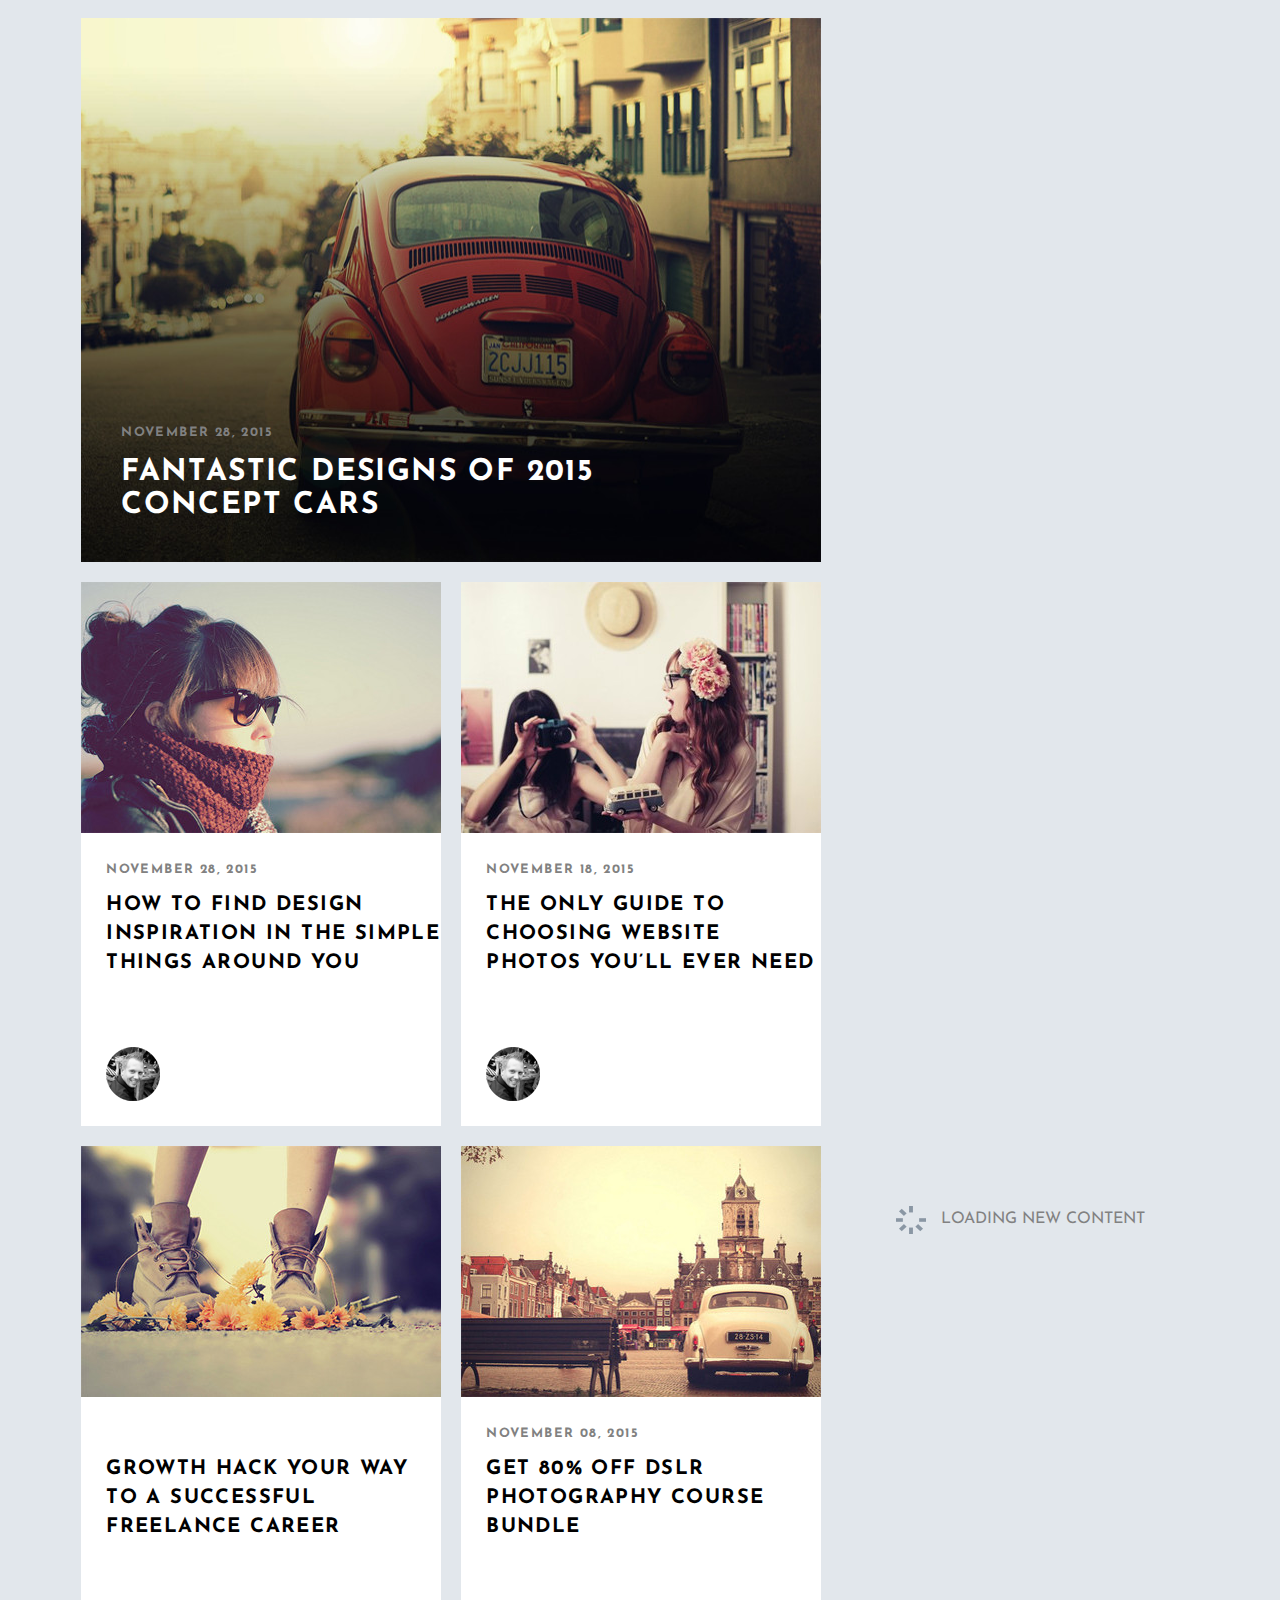
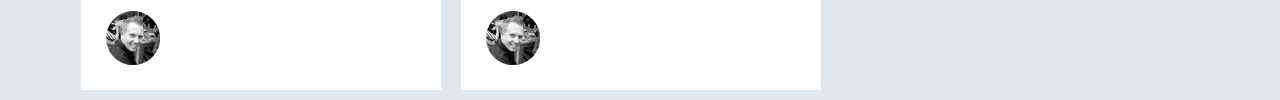
<file: Blog_grid/index.html>
<!DOCTYPE html>
<html lang="en">
<head>
    <meta charset="UTF-8">
    <title>Blog grid</title>
    <link rel="stylesheet" href="style.css">
</head>
<body>
    <main>
        <div class="block col-2">
            <img src="images/img_1.jpg" alt="img_1" class="full_img img">
            <div class="front_text">
                <p class="date">November 28, 2015</p>
                <p>Fantastic Designs Of 2015<br>Concept Cars</p>
            </div>
        </div>
        <div class="block col-1">
            <img src="images/img_2.jpg" alt="img_2" class=".img">
            <p class="date">November 28, 2015</p>
            <p>How To Find Design Inspiration In The Simple Things Around You</p>
            <img src="images/face.png" alt="face" class="face_icon">
        </div>
        <div class="block col-1">
            <img src="images/img_3.jpg" alt="img_3" class=".img">
            <p class="date">November 18, 2015</p>
            <p>The Only Guide To Choosing Website Photos You’ll Ever Need</p>
            <img src="images/face.png" alt="face" class="face_icon">
        </div>
        <div class="block col-1">
            <img src="images/img_4.jpg" alt="img_4" class=".img">
            <p class="date">November 28, 2015</p>
            <p>Growth Hack Your Way to a Successful Freelance Career</p>
            <img src="images/face.png" alt="face" class="face_icon">
        </div>
        <div class="block col-1">
            <img src="images/img_5.jpg" alt="img_5" class=".img">
            <p class="date">November 08, 2015</p>
            <p>Get 80% Off DSLR Photography Course Bundle</p>
            <img src="images/face.png" alt="face" class="face_icon">
        </div>
        <div class="loading">
        <img src="images/loading_icon.png" alt="loading"><span>LOADING NEW CONTENT</span>
        </div>
    </main>
</body>
</html>
</file>
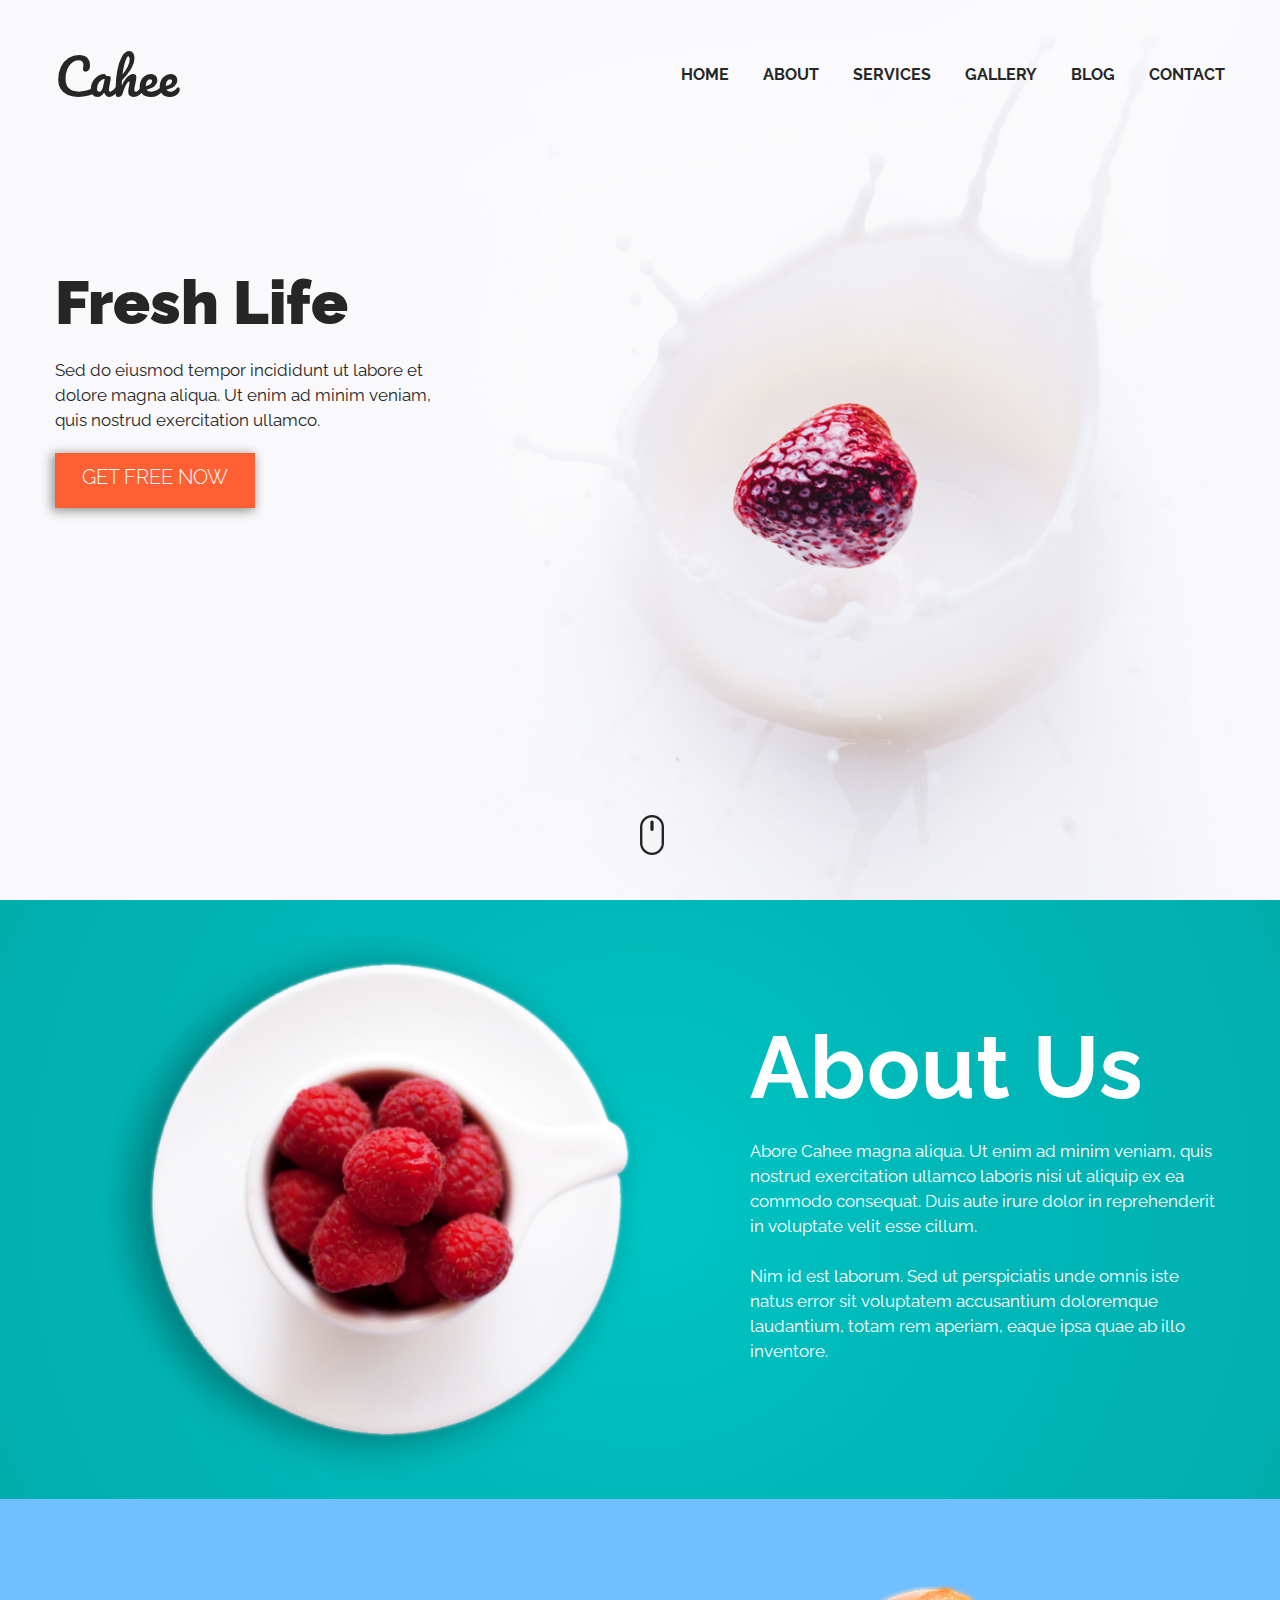
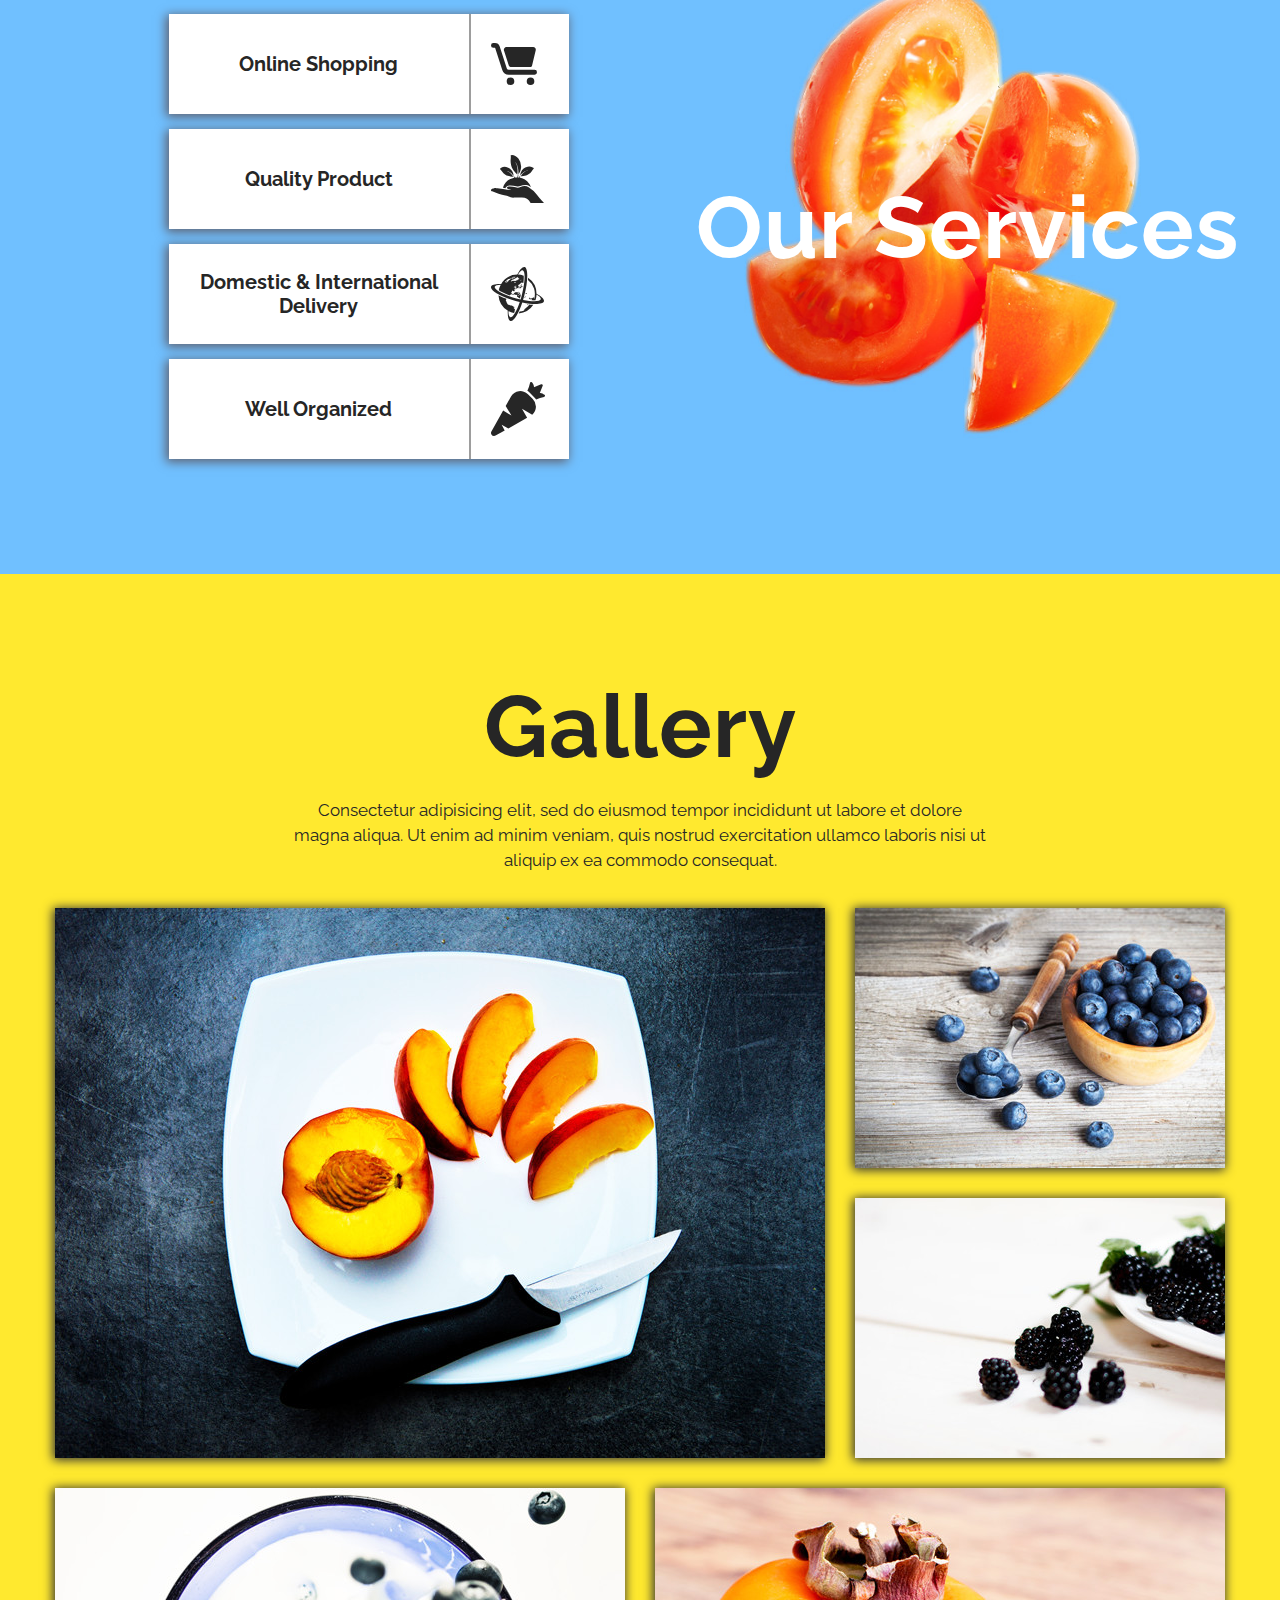
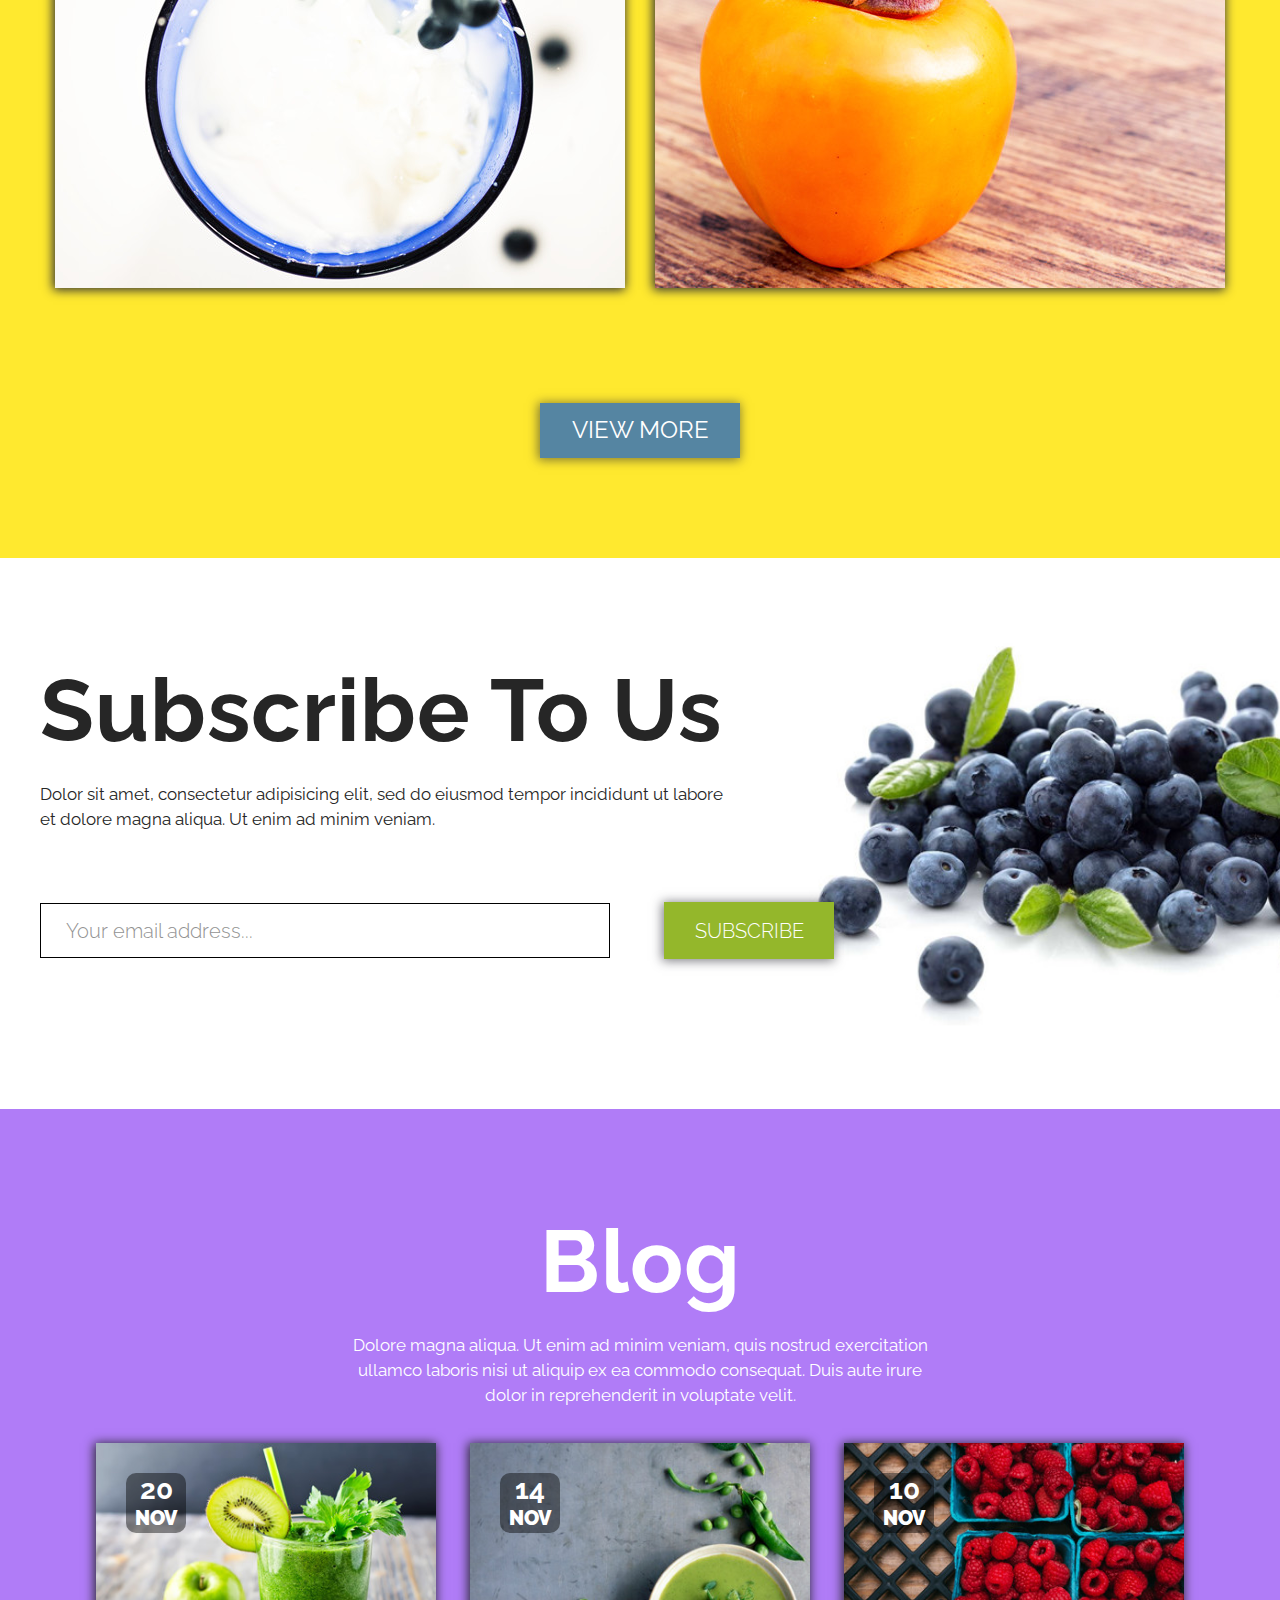
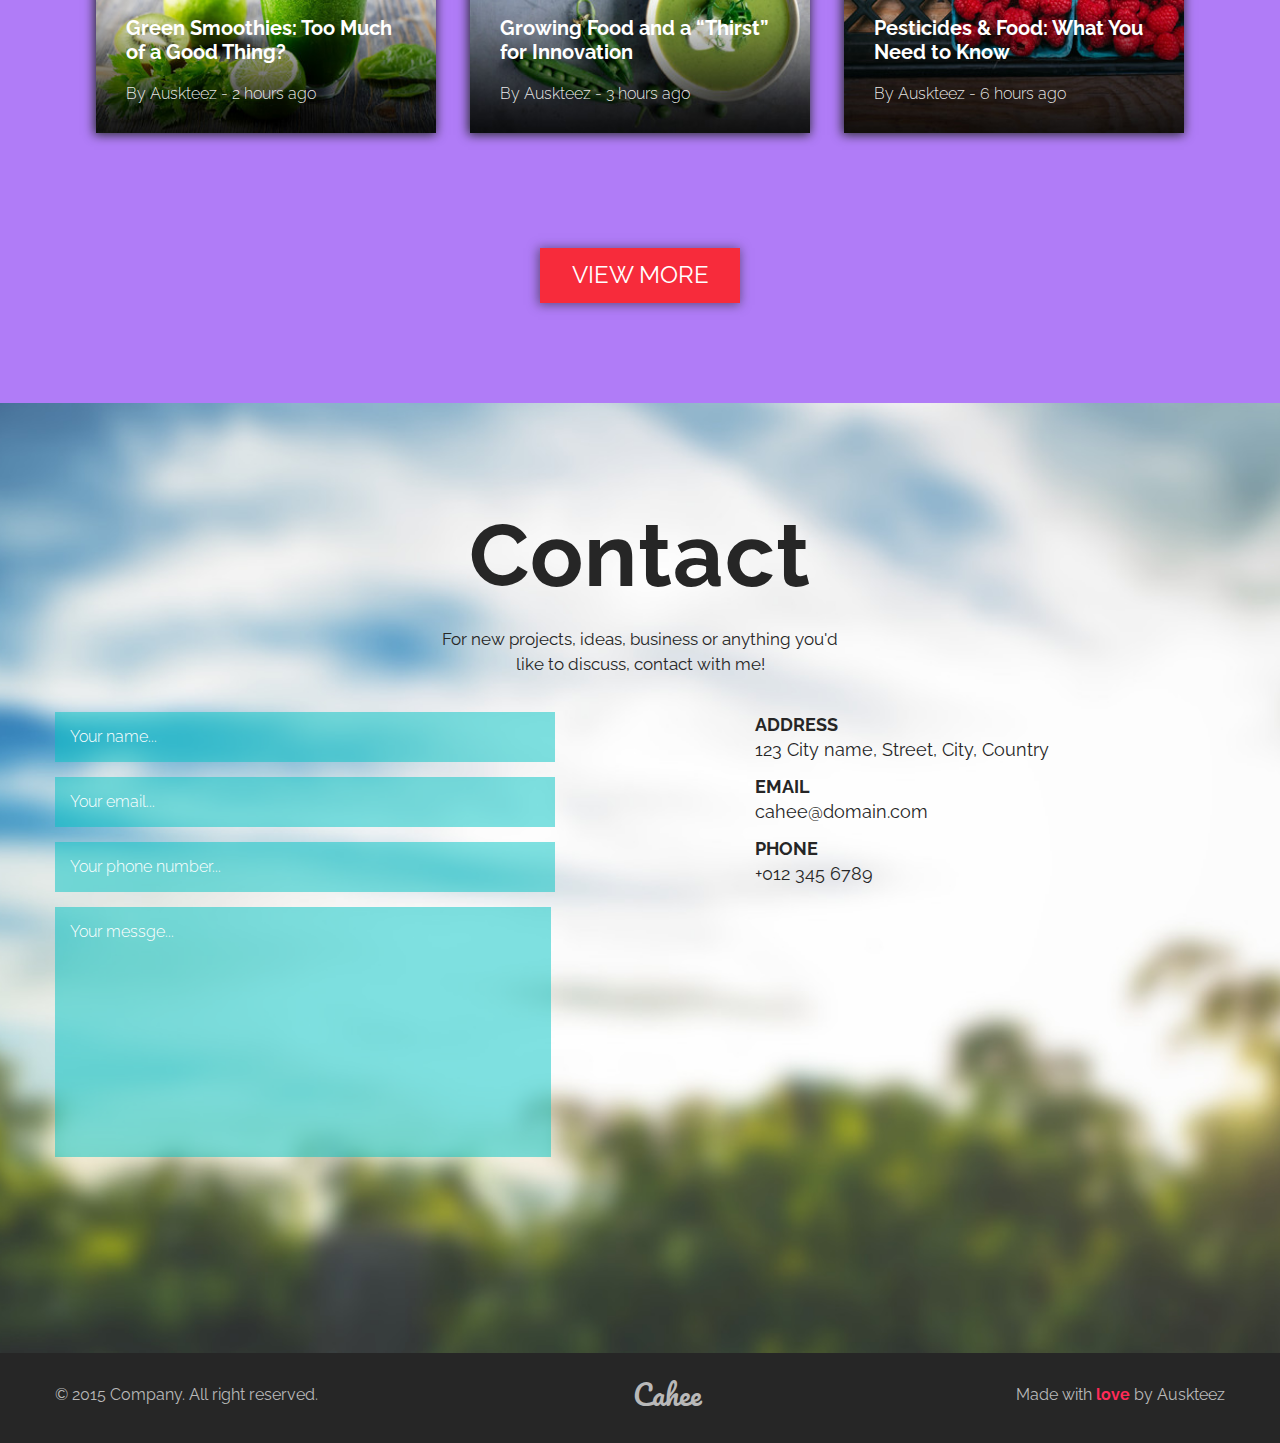
<file: Cahee/index.html>
<!DOCTYPE html>
<html lang="en">
<head>
    <meta charset="UTF-8">
    <title>Cahee</title>
    <link rel="stylesheet" href="style.css">
</head>
<body>
    <header>
        <div class="container">
            <p class="logo">Cahee</p>
            <div class="menu">
                <a href="#"><span>home</span></a>
                <a href="#"><span>about</span></a>
                <a href="#"><span>services</span></a>
                <a href="#"><span>gallery</span></a>
                <a href="#"><span>blog</span></a>
                <a href="#"><span>contact</span></a>
            </div>
            <div class="row">
                <div class="col-4">
                    <p class="slogan heavy_font">Fresh Life</p>
                    <p class="description">Sed do eiusmod tempor incididunt ut labore et dolore magna aliqua. Ut enim ad minim veniam, quis nostrud exercitation ullamco.</p>
                    <a href="#">
                        <div class="get_free">GET FREE NOW</div>
                    </a>
                </div>
            </div>
        </div>
        <a href="#about" class="scroll"><img src="images/scroll.png" alt="scroll"></a>
    </header>
    <main>
    <div class="about_us" id="about">
        <div class="container">
            <div class="row">
                <div class="col-7"></div>
                <div class="col-5">
                    <p class="slogan">About Us</p>
                    <p class="description">Abore Cahee magna aliqua. Ut enim ad minim veniam, quis nostrud exercitation ullamco laboris nisi ut aliquip ex ea commodo consequat. Duis aute irure dolor in reprehenderit in voluptate velit esse cillum.
                        <br>
                        <br>
                        Nim id est laborum. Sed ut perspiciatis unde omnis iste natus error sit voluptatem accusantium doloremque laudantium, totam rem aperiam, eaque ipsa quae ab illo inventore.</p>
                </div>
            </div>
        </div>
    </div>
        <div class="our_services">
            <div class="container">
                <div class="shop_menu_container">
                    <a href="#">
                        <div class="shop_menu">
                           <p>Online Shopping</p>
                            <div class="line"></div>
                            <img src="images/cart.svg" alt="cart">
                        </div>
                    </a>
                    <a href="#">
                        <div class="shop_menu">
                           <p>Quality Product</p>
                            <div class="line"></div>
                            <img src="images/hand.svg" alt="hand">
                        </div>
                    </a>
                    <a href="#">
                        <div class="shop_menu">
                           <p>Domestic & International<br>Delivery</p>
                            <div class="line"></div>
                            <img src="images/planet.svg" alt="planet">
                        </div>
                    </a>
                    <a href="#">
                        <div class="shop_menu">
                           <p>Well Organized</p>
                            <div class="line"></div>
                            <img src="images/carrot.svg" alt="carrot">
                        </div>
                    </a>
                </div>
                <p class="slogan">Our Services</p>
            </div>
        </div>
        <div class="gallery">
            <div class="container">
                <p class="slogan">Gallery</p>
                <p class="description">Consectetur adipisicing elit, sed do eiusmod tempor incididunt ut labore et dolore magna aliqua. Ut enim ad minim veniam, quis nostrud exercitation ullamco laboris nisi ut aliquip ex ea commodo consequat.</p>
                <div class="gal_pics">
                    <img src="images/gallery_pic1.jpg" alt="pic1">
                    <img src="images/gallery_pic2.jpg" alt="pic2">
                    <img src="images/gallery_pic3.jpg" alt="pic3">
                    <img src="images/gallery_pic4.jpg" alt="pic4">
                    <img src="images/gallery_pic5.jpg" alt="pic5">
                </div>
                <a href="#" class="view_button">VIEW MORE</a>
            </div>
        </div>
        <div class="subscribe">
            <div class="container">
                <p class="slogan">Subscribe To Us</p>
                <p class="description">Dolor sit amet, consectetur adipisicing elit, sed do eiusmod tempor incididunt ut labore et dolore magna aliqua. Ut enim ad minim veniam.</p>
            <form action="#">
                <input type="email" class="email_form" placeholder="Your email address...">
                <button>SUBSCRIBE</button>
            </form>
            </div>
        </div>
        <div class="blog">
            <div class="container">
                <p class="slogan">Blog</p>
                <p class="description">Dolore magna aliqua. Ut enim ad minim veniam, quis nostrud exercitation ullamco laboris nisi ut aliquip ex ea commodo consequat. Duis aute irure dolor in reprehenderit in voluptate velit.</p>
                <div class="blog_img">
                    <div class="date">
                        <p>20</p>
                        <p>NOV</p>
                    </div>
                    <img src="images/blog_pic1.jpg" alt="pic1">
                    <div class="blog_item-text">
                        <p>Green Smoothies: Too Much of a Good Thing?</p>
                        <p>By Auskteez - 2 hours ago</p>
                    </div>
                </div>
                <div class="blog_img">
                    <div class="date">
                        <p>14</p>
                        <p>NOV</p>
                    </div>
                    <img src="images/blog_pic2.jpg" alt="pic2">
                    <div class="blog_item-text">
                        <p>Growing Food and a “Thirst” for Innovation</p>
                        <p>By Auskteez - 3 hours ago</p>
                    </div>
                </div>
                <div class="blog_img">
                    <div class="date">
                        <p>10</p>
                        <p>NOV</p>
                    </div>
                    <img src="images/blog_pic3.jpg" alt="pic3">
                    <div class="blog_item-text">
                        <p>Pesticides & Food: What You Need to Know</p>
                        <p>By Auskteez - 6 hours ago</p>
                    </div>
                </div>
                <a href="#" class="view_button">VIEW MORE</a>
            </div>
        </div>
        <div class="contact">
            <div class="container">
                <p class="slogan">Contact</p>
                <p class="description">For new projects, ideas, business or anything
                    you'd like to discuss, contact with me!</p>
                <form action="#" class="contact_form">
                    <input type="text" placeholder="Your name...">
                    <input type="email" placeholder="Your email...">
                    <input type="tel" placeholder="Your phone number...">
                    <textarea placeholder="Your messge..."></textarea>
                </form>
                <div class="contact_info">
                    <p>ADDRESS</p>
                    <p>123 City name, Street, City, Country</p>
                    <p>EMAIL</p>
                    <p>cahee@domain.com</p>
                    <p>PHONE</p>
                    <p>+012 345 6789</p>
                </div>
            </div>
        </div>
        <footer>
            <div class="container">
                <p>© 2015 Company. All right reserved.</p>
                <p>Cahee</p>
                <p>Made with <span class="red">love</span> by Auskteez</p>
            </div>
        </footer>
    </main>
</body>
</html>
</file>
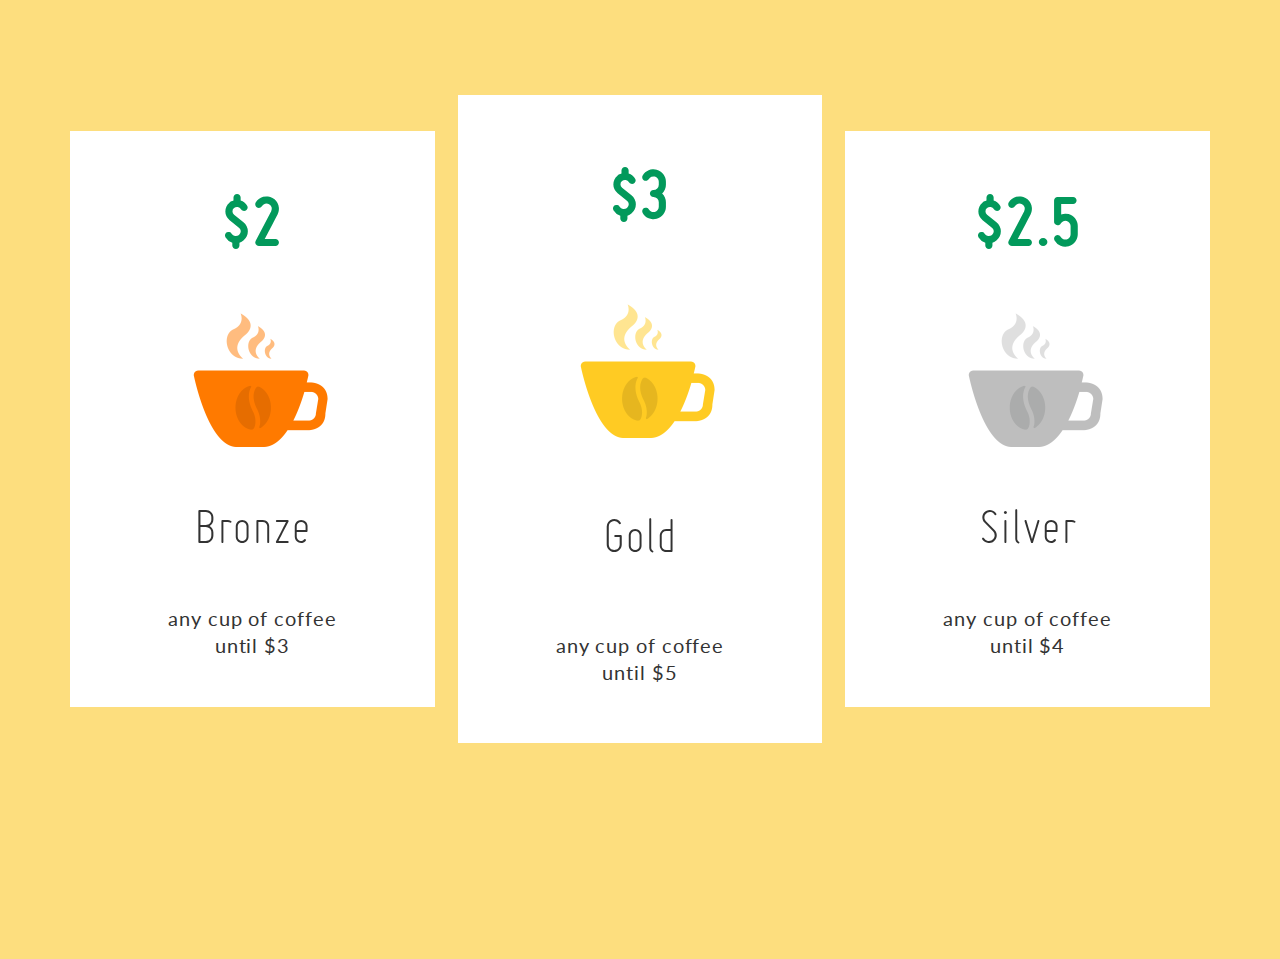
<file: cup_plans/index.html>
<!DOCTYPE html>
<html lang="en">
<head>
    <meta charset="UTF-8">
    <title>Cup_plans</title>
    <link rel="stylesheet" href="style.css">
</head>
<body>
    <main>
        <div class="cup">
            <p>$2</p>
            <img src="images/cup_1.png" alt="cup_1">
            <p class="name">Bronze</p>
            <p class="description">any cup of coffee<br>
                until $3</p>
        </div>
        <div class="cup">
            <p>$3</p>
            <img src="images/cup_2.png" alt="cup_2">
            <p class="name">Gold</p>
            <p class="description">any cup of coffee<br>
                until $5</p>
        </div>
        <div class="cup">
            <p>$2.5</p>
            <img src="images/cup_3.png" alt="cup_3">
            <p class="name">Silver</p>
            <p class="description">any cup of coffee<br>
                until $4</p>
        </div>
    </main>
</body>
</html>
</file>
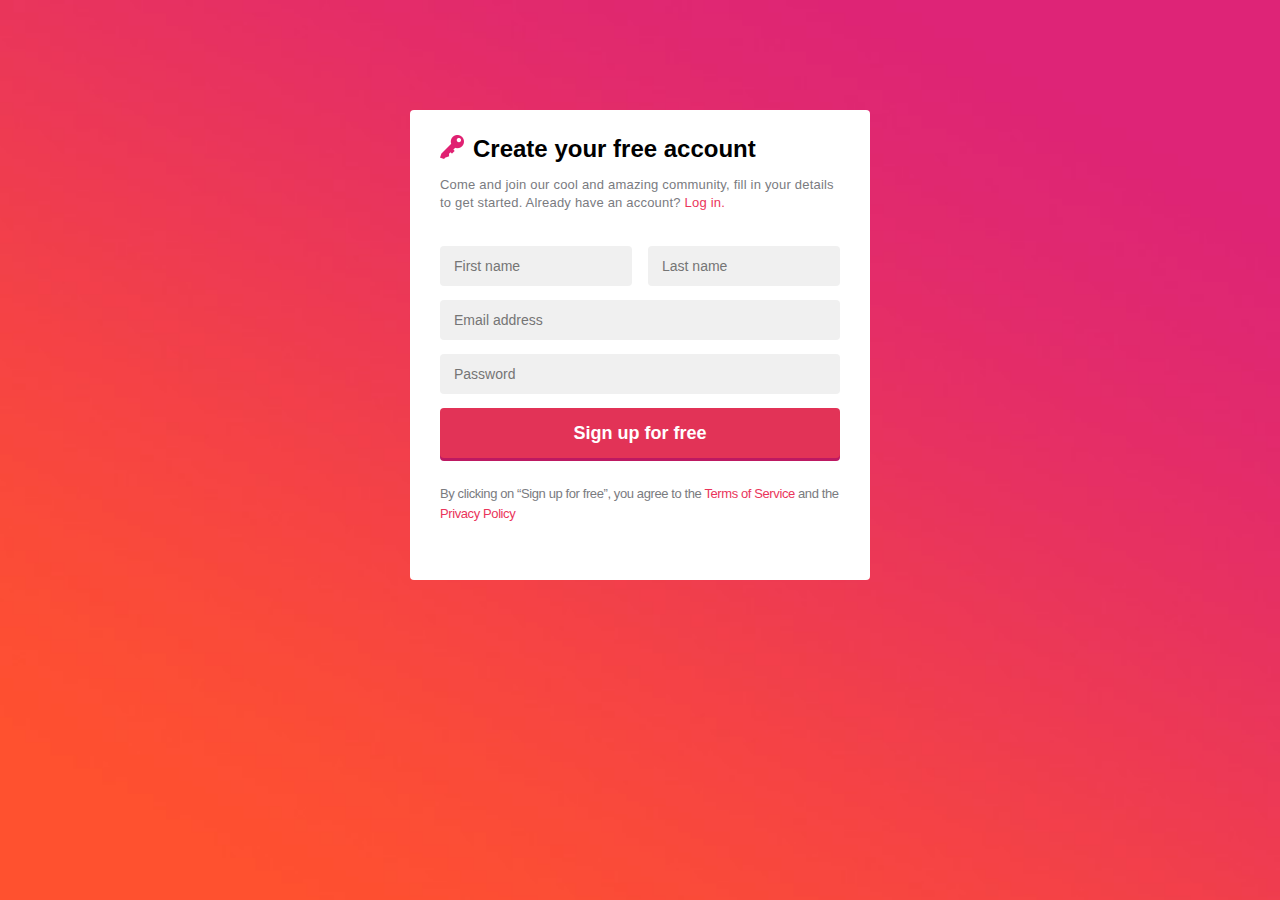
<file: daily_form/index.html>
<!DOCTYPE html>
<html lang="en">
<head>
    <meta charset="UTF-8">
    <title>Daily form</title>
    <link rel="stylesheet" href="style.css">
</head>
<body>
    <div class="main">
        <div class="top-text">
            <img src="images/sign_up_icon.png" alt="sign-up_icon">
            <h1>Create your free account</h1>
            <p>Come and join our cool and amazing community, fill in your details to get started. Already have an account? <a href="#">Log in.</a></p>
        </div>
        <form action="">
            <input type="text" class="half" placeholder="First name">
            <input type="text" class="half" placeholder="Last name">
            <input type="text" placeholder="Email address">
            <input type="text" placeholder="Password">
            <button>Sign up for free</button>
        </form>
        <div class="bot-text">
            <p>By clicking on “Sign up for free”, you agree to the <a href="#">Terms of Service</a> and the <a href="#">Privacy Policy</a></p>
        </div>
    </div>
</body>
</html>
</file>
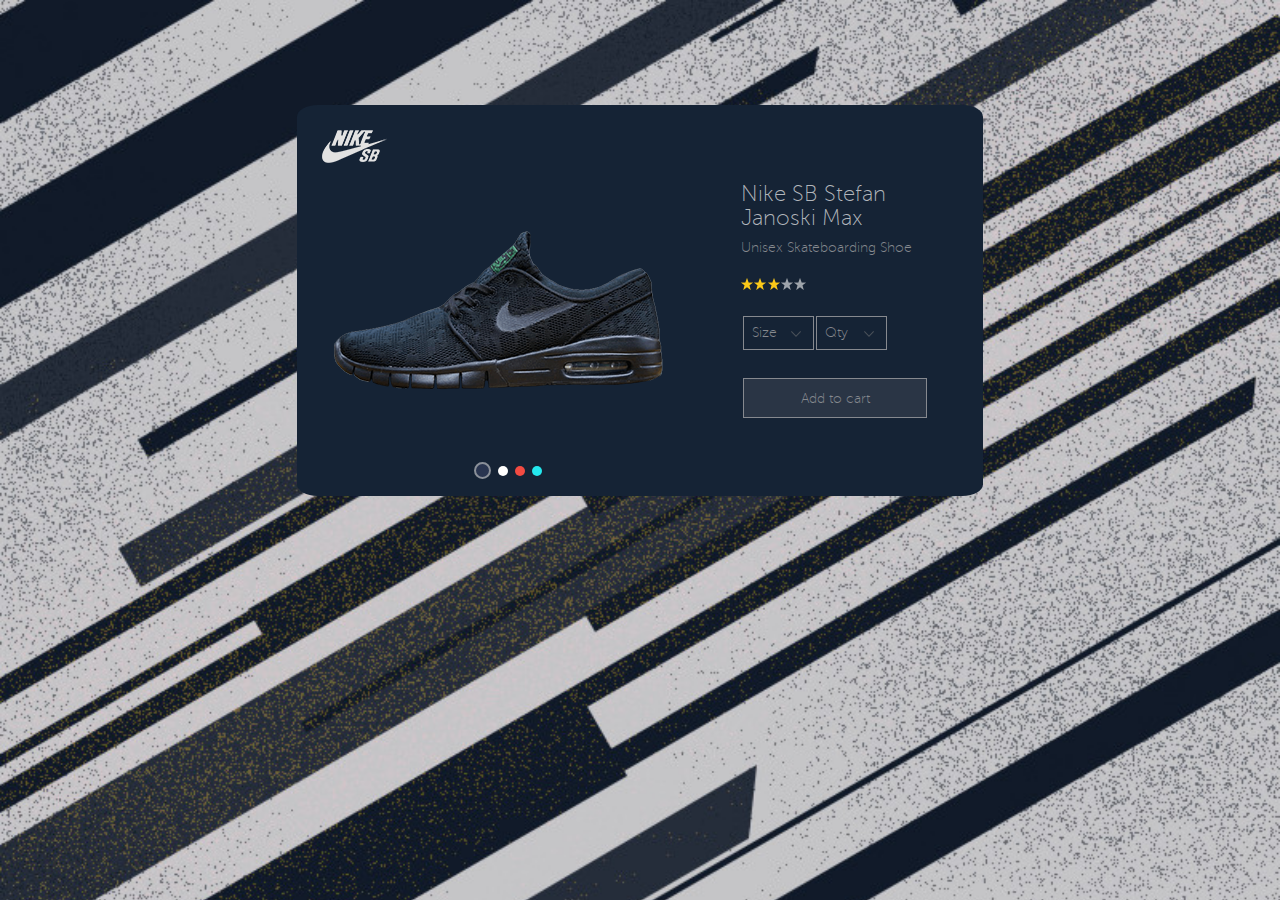
<file: darknikeproductcard/index.html>
<!DOCTYPE html>
<html lang="en">
<head>
    <meta charset="UTF-8">
    <link rel="stylesheet" href="style.css">
    <title>Title</title>
</head>
<body>
    <div class="main">
        <img src="images/logo.png" alt="logo" class="main__logo">
        <img src="images/shoes.png" alt="shoes" class="main__shoes">
        <table class="main__icons">
            <tr>
                <td class="main__circle main__circle--gray">
                    <a href="#"><div class="main__link"></div></a>
                </td>
                <td class="main__circle main__circle--white">
                    <a href="#"><div class="main__link"></div></a>
                </td>
                <td class="main__circle main__circle--red">
                    <a href="#"><div class="main__link"></div></a>
                </td>
                <td class="main__circle main__circle--blue">
                    <a href="#"><div class="main__link"></div></a>
                </td>
            </tr>
        </table>
        <div class="main__side">
            <p class="main__name">Nike SB Stefan<br>Janoski Max</p>
            <p class="main__description">Unisex Skateboarding Shoe</p>
            <img src="images/stars.png" alt="" class="main__rating">
            <div class="main__buttons">
                <div class="main__button"><p class="main__b-text">Size</p>
                    <a href="#"><img src="images/arrow.png" alt="arrow" class="main__arrow"></a>
                </div>
                <div class="main__button"><p class="main__b-text">Qty</p>
                    <a href="#"><img src="images/arrow.png" alt="arrow" class="main__arrow"></a>
                </div>
            </div>
            <form action="">
                <button class="main__add">Add to cart</button>
            </form>
        </div>
    </div>
</body>
</html>
</file>
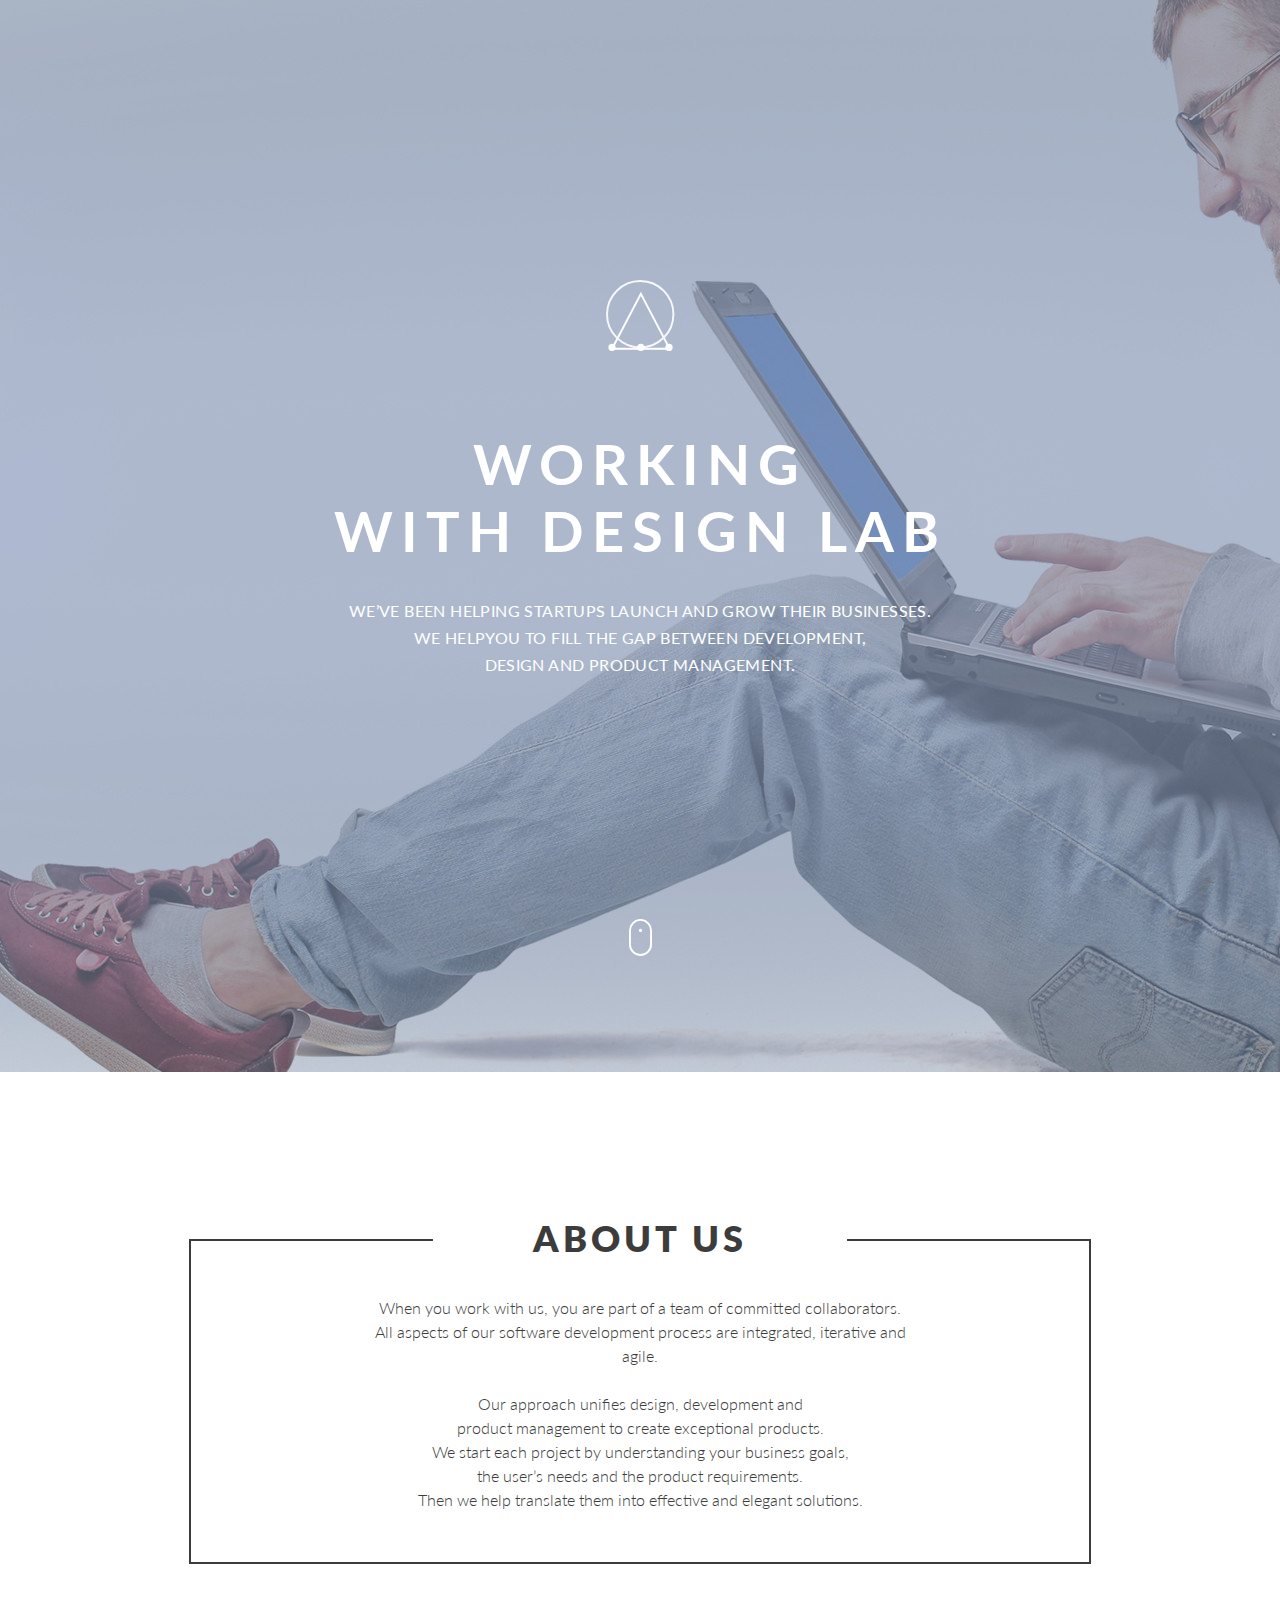
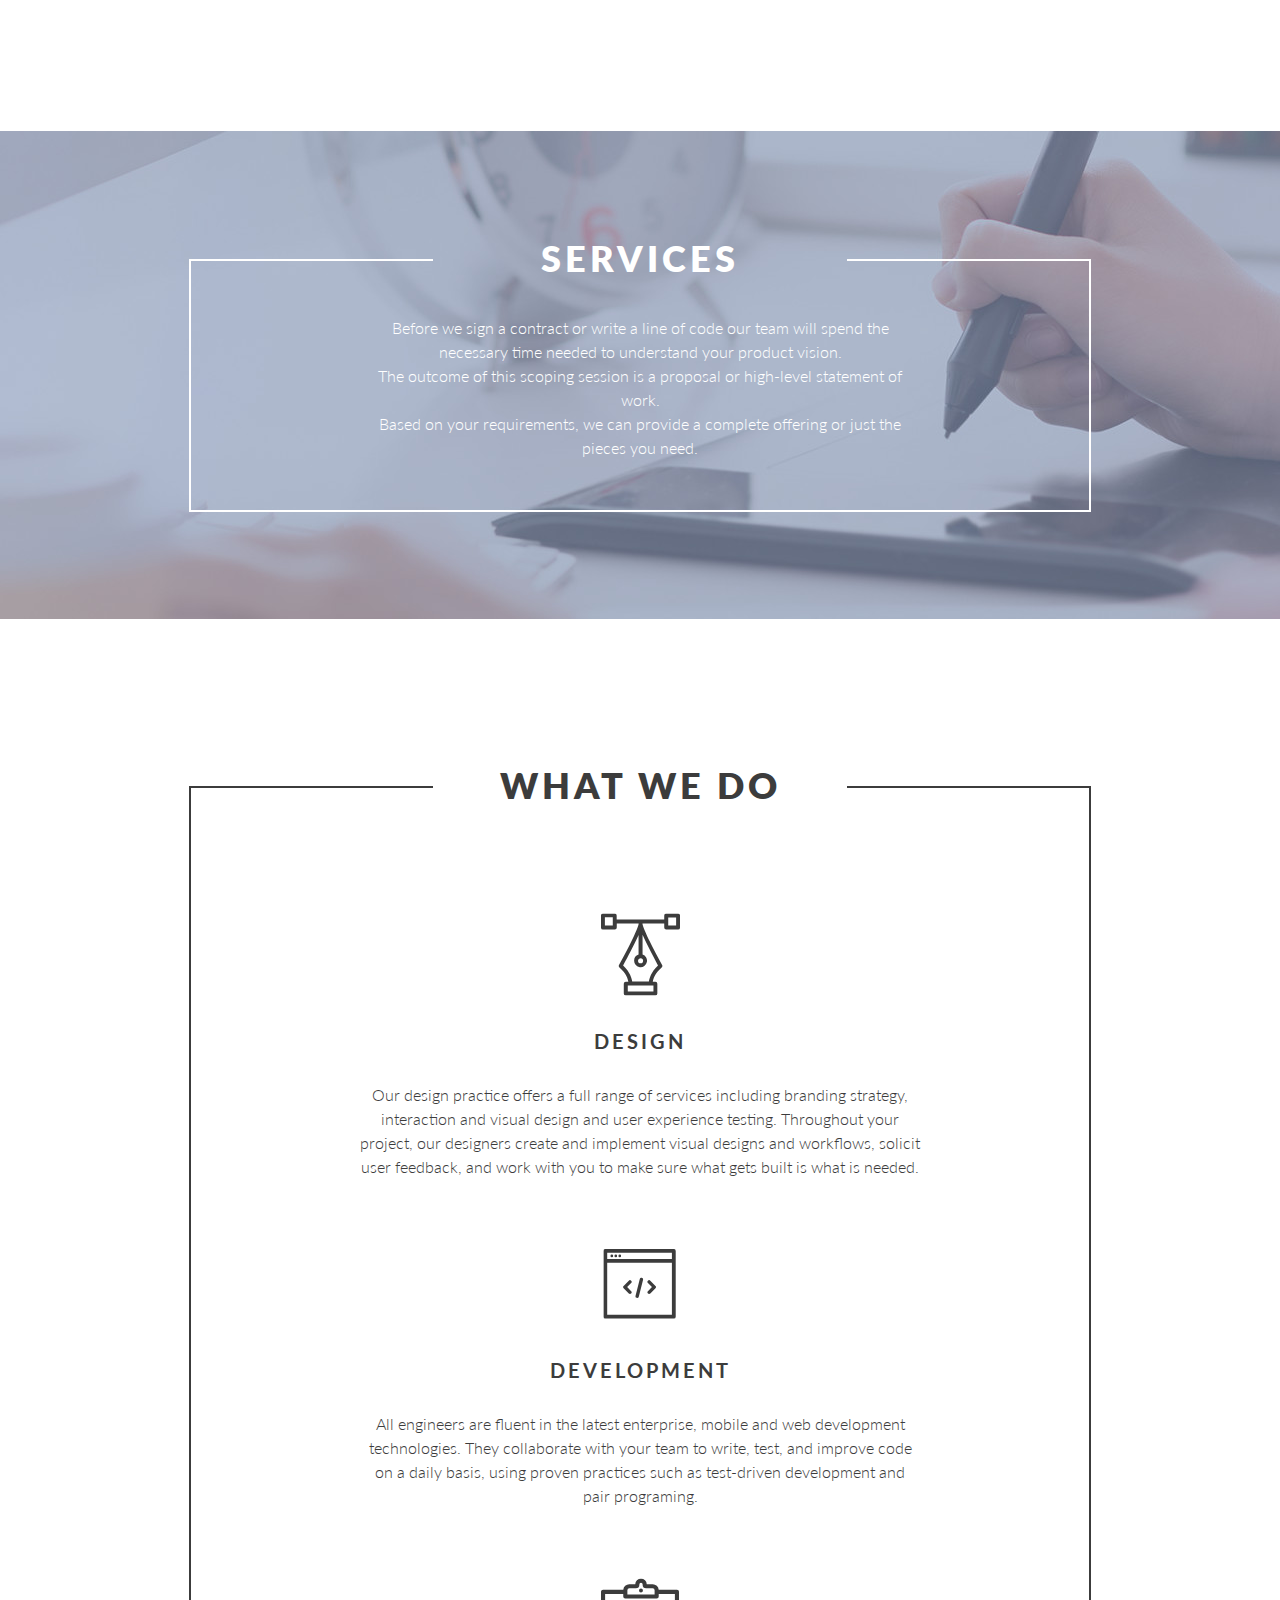
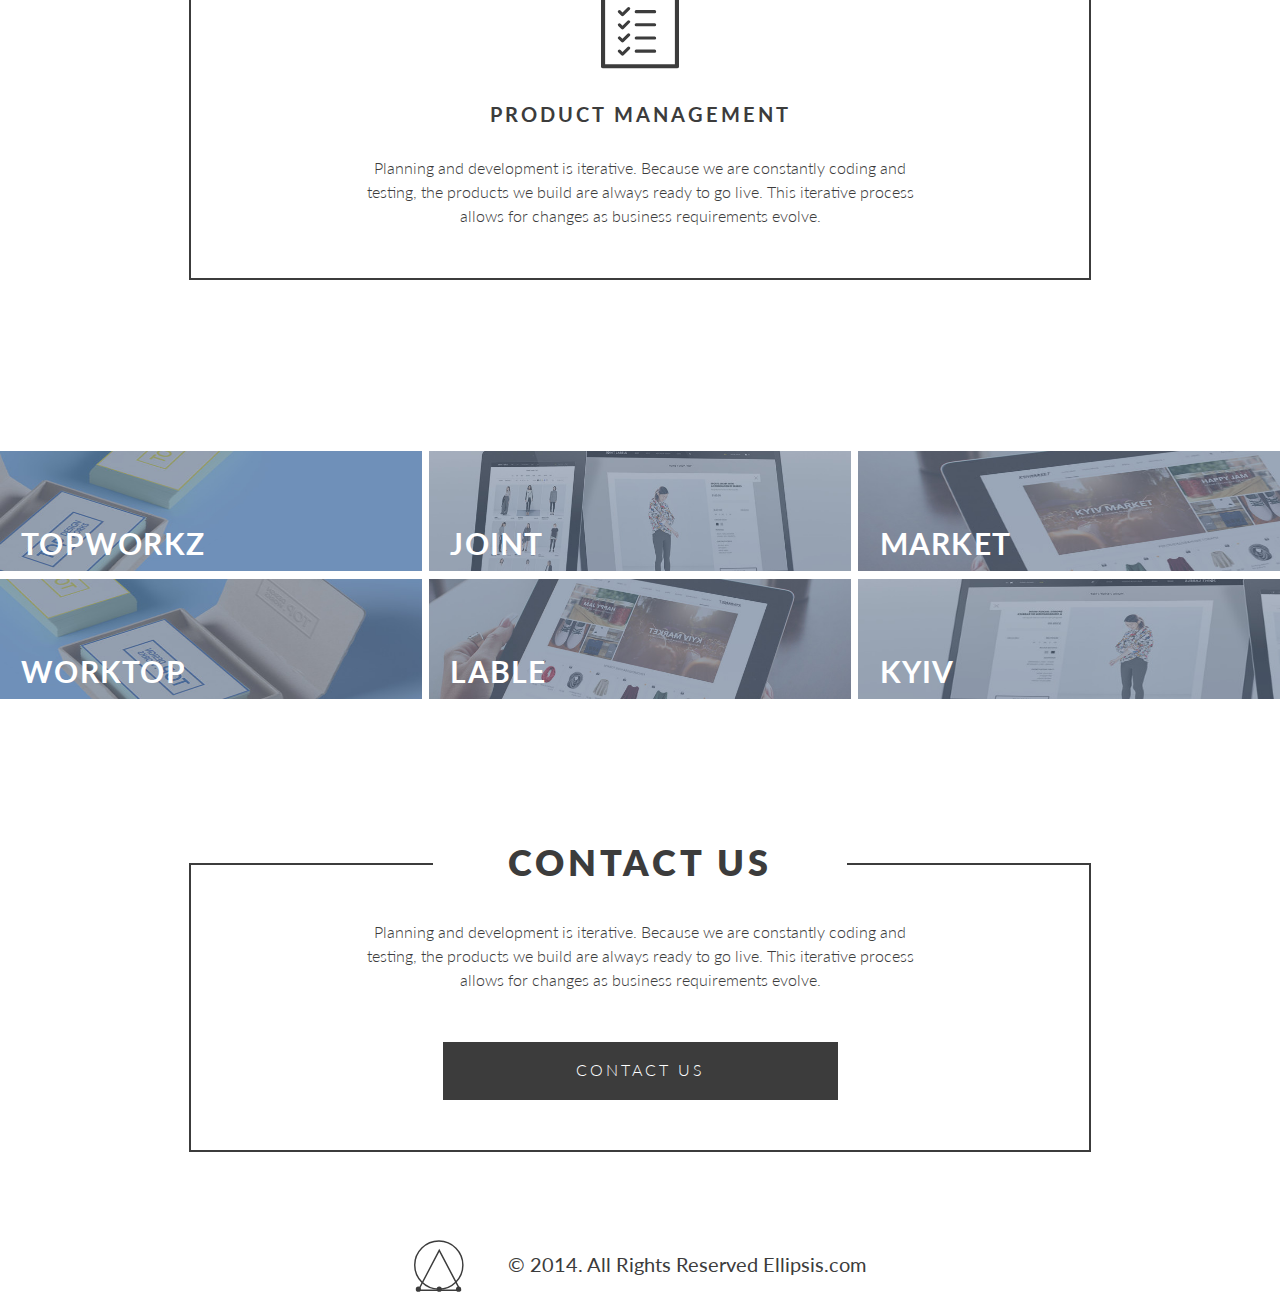
<file: design_lab/index.html>
<!DOCTYPE html>
<html lang="en">
<head>
    <meta charset="UTF-8">
    <title>Title</title>
    <link rel="stylesheet" href="style.css">
</head>
<body>
    <header>
        <svg id="main_logo" xmlns="http://www.w3.org/2000/svg" width="69" height="71" viewBox="0 0 69 71">
            <defs>
                <style>
                    .logo_cls-1, .cls-2 {
                        fill: none;
                        stroke-width: 2px;
                    }

                    .logo_cls-1 {
                        stroke: #fff;
                    }

                    .logo_cls-1, .cls-2, .cls-3 {
                        fill-rule: evenodd;
                    }

                    .cls-2 {
                        stroke: #f6f7fc;
                    }

                    .cls-3, .cls-4 {
                        fill: #fff;
                    }
                </style>
            </defs>
            <path class="logo_cls-1" d="M990.675,352.857l-28.815-55-28.814,55h57.629Z" transform="translate(-927 -284)"/>
            <path class="cls-2" d="M961.5,285A33.216,33.216,0,1,1,928,318.214,33.357,33.357,0,0,1,961.5,285Z" transform="translate(-927 -284)"/>
            <path id="Ellipse_1_copy_8" data-name="Ellipse 1 copy 8" class="cls-3" d="M961.86,347.857a3.572,3.572,0,1,1-3.6,3.572A3.587,3.587,0,0,1,961.86,347.857Z" transform="translate(-927 -284)"/>
            <circle id="Ellipse_1_copy_9" data-name="Ellipse 1 copy 9" class="cls-4" cx="63" cy="67.422" r="3.61"/>
            <path id="Ellipse_1_copy_11" data-name="Ellipse 1 copy 11" class="cls-3" d="M933.043,347.857a3.572,3.572,0,1,1-3.6,3.572A3.587,3.587,0,0,1,933.043,347.857Z" transform="translate(-927 -284)"/>
        </svg>
        <h1>WORKING<br>WITH design LAB
        </h1>
        <p>We’ve been helping startups launch and grow their businesses.<br>
            We helpyou to fill the gap between development,<br>
            design and product management.</p>
        <a href="#about_us">
            <svg id="scroll" xmlns="http://www.w3.org/2000/svg" width="23" height="37" viewBox="0 0 23 37">
                <defs>
                    <style>
                        .scroll_cls-1 {
                            fill: #fff;
                            fill-rule: evenodd;
                        }
                    </style>
                </defs>

                <path id="scroll" class="scroll_cls-1" d="M961.5,929.757a1.659,1.659,0,1,0,1.657,1.659A1.66,1.66,0,0,0,961.5,929.757Zm-0.954-9.764A11.475,11.475,0,0,0,950,931.416V945.49a11.5,11.5,0,1,0,23,0V931.416a11.481,11.481,0,0,0-10.545-11.423m-0.954,35.1a9.607,9.607,0,0,1-9.591-9.6V931.416a9.591,9.591,0,1,1,19.182,0V945.49A9.607,9.607,0,0,1,961.5,955.091Z" transform="translate(-950 -920)"/>
            </svg>
        </a>
    </header>
    <main  id="about_us">
        <div class="main_block">
            <p class="block_title">ABOUT US</p>
            <div class="description">
                <p> When you work with us, you are part of a team of committed collaborators.<br>
                    All aspects of our software development process are integrated, iterative and agile.
                    <br>
                    <br>
                    <p>
                    Our approach unifies design, development and<br>
                    product management to create exceptional products.<br>
                    We start each project by understanding your business goals,<br>
                    the user’s needs and the product requirements.<br>
                    Then we help translate them into effective and elegant solutions.<br>
                    </p>
                </p>
            </div>
        </div>
        <div class="middle">
            <div class="main_block">
                <p class="block_title">SERVICES</p>
                <div class="description">
                    <p>Before we sign a contract or write a line of code our team will spend the necessary time needed to understand your product vision.<br>
                        The outcome of this scoping session is a proposal or high-level statement of work.<br>
                        Based on your requirements, we can provide a complete offering or just the pieces you need.
                    </p>
                </div>
            </div>
        </div>
        <div class="main_block">
            <p class="block_title">WHAT WE DO</p>
            <svg style="display: none" xmlns="http://www.w3.org/2000/svg" width="79.969" height="83.03" viewBox="0 0 79.969 83.03">
                <defs>
                    <style>
                        .cls-1 {
                            fill: #3c3c3c;
                            fill-rule: evenodd;
                        }
                        .blank_cls-1 {
                            fill: #3c3c3c;
                            fill-rule: evenodd;
                        }
                        .windiw_cls-1 {
                            fill: #3c3c3c;
                            fill-rule: evenodd;
                        }
                    </style>
                </defs>
                <symbol id="shape2">
                <path class="pen_cls-1" d="M994.956,2434.99H983.032a2.015,2.015,0,0,0-2.025,2.02v4.17H932.86v-4.17a2.015,2.015,0,0,0-2.024-2.02H919.024a2.015,2.015,0,0,0-2.025,2.02v12.27a2.015,2.015,0,0,0,2.025,2.02h11.924a2.015,2.015,0,0,0,2.025-2.02v-4.17h22.161c-0.225,4.95-12.262,28.24-19.911,41.97a2.073,2.073,0,0,0,.45,2.47c6.862,5.85,8.549,11.59,9,14.52h-2.587a2.015,2.015,0,0,0-2.025,2.02v9.9a2.018,2.018,0,0,0,2.025,2.03h29.923a2.018,2.018,0,0,0,2.025-2.03v-9.9a2.015,2.015,0,0,0-2.025-2.02H969.42c0.45-2.93,2.138-8.67,9-14.52a2.045,2.045,0,0,0,.45-2.47c-7.65-13.73-19.686-37.13-19.911-41.97h22.048v4.17a2.015,2.015,0,0,0,2.025,2.02h11.924a2.015,2.015,0,0,0,2.025-2.02v-12.27A2.015,2.015,0,0,0,994.956,2434.99Zm-66.033,12.26h-7.987v-8.32h7.987v8.32Zm28.123,32.97a2.585,2.585,0,1,1-2.587,2.58A2.689,2.689,0,0,1,957.046,2480.22Zm13.049,33.64H944.11v-5.97H970.1v5.97Zm-4.612-9.91H948.609c-0.45-3.26-2.137-9.78-9.224-16.42,2.7-4.95,10.8-19.8,15.636-30.83v19.92a6.439,6.439,0,0,0-4.5,6.18,6.525,6.525,0,1,0,8.549-6.18v-20.03c4.95,11.03,12.937,25.88,15.636,30.94C967.621,2494.17,965.933,2500.69,965.483,2503.95Zm27.561-56.7h-7.987v-8.21h7.987v8.21Z" transform="translate(-917 -2435)"/>
                </symbol>
                <symbol id="shape3">
                <path id="shape3.svg" class="window_cls-1" d="M994.921,2886H920.078a2.09,2.09,0,0,1-2.08-2.1v-60.92a2.09,2.09,0,0,1,2.08-2.1h74.843a2.09,2.09,0,0,1,2.079,2.1v60.92A2.09,2.09,0,0,1,994.921,2886Zm-72.765-4.2h70.686v-56.72H922.156v56.72Zm72.765-56.72H920.078a2.09,2.09,0,0,1-2.08-2.1v-10.89a2.09,2.09,0,0,1,2.08-2.1h74.843a2.09,2.09,0,0,1,2.079,2.1v10.89A2.09,2.09,0,0,1,994.921,2825.08Zm-72.765-4.2h70.686v-6.69H922.156v6.69Zm5.025-4.81a1.47,1.47,0,1,1-1.455,1.47A1.463,1.463,0,0,1,927.181,2816.07Zm4.35,0a1.465,1.465,0,1,1-1.453,1.47A1.463,1.463,0,0,1,931.531,2816.07Zm4.35,0a1.47,1.47,0,1,1-1.454,1.47A1.463,1.463,0,0,1,935.881,2816.07Zm11.164,43.11a1.8,1.8,0,0,1-1.286-.54l-5.66-5.71a1.851,1.851,0,0,1,0-2.6l5.649-5.71a1.82,1.82,0,0,1,2.573,0,1.851,1.851,0,0,1,0,2.6l-4.364,4.41,4.374,4.41a1.853,1.853,0,0,1,0,2.6A1.8,1.8,0,0,1,947.045,2859.18Zm20.917,0a1.8,1.8,0,0,1-1.286-.54,1.851,1.851,0,0,1,0-2.6l4.365-4.4-4.375-4.42a1.853,1.853,0,0,1,0-2.6,1.819,1.819,0,0,1,2.572,0l5.66,5.72a1.837,1.837,0,0,1,0,2.59l-5.651,5.71A1.8,1.8,0,0,1,967.962,2859.18Zm-13.069,4.24a1.767,1.767,0,0,1-.452-0.06,1.835,1.835,0,0,1-1.312-2.23l4.623-18.28a1.818,1.818,0,0,1,2.212-1.33,1.842,1.842,0,0,1,1.314,2.24l-4.624,18.28A1.821,1.821,0,0,1,954.893,2863.42Z" transform="translate(-918 -2810)"/>
                </symbol>
                <symbol id="shape4">
                <path id="shape4.svg" class="blank_cls-1" d="M939.756,3177.11a1.579,1.579,0,0,1-1.109-.45l-3.1-3.08a1.548,1.548,0,0,1,0-2.2,1.574,1.574,0,0,1,2.219,0l1.989,1.97,5.086-5.05a1.574,1.574,0,0,1,2.219,0,1.546,1.546,0,0,1,0,2.2l-6.2,6.16A1.589,1.589,0,0,1,939.756,3177.11Zm32.555-3.07H953.637a1.56,1.56,0,1,1,0-3.12h18.674A1.56,1.56,0,1,1,972.311,3174.04Zm-32.555,29.75a1.579,1.579,0,0,1-1.109-.45l-3.1-3.08a1.548,1.548,0,0,1,0-2.2,1.574,1.574,0,0,1,2.219,0l1.989,1.97,5.086-5.05a1.574,1.574,0,0,1,2.219,0,1.546,1.546,0,0,1,0,2.2l-6.2,6.16A1.589,1.589,0,0,1,939.756,3203.79Zm32.555-3.07H953.637a1.56,1.56,0,1,1,0-3.12h18.674A1.56,1.56,0,1,1,972.311,3200.72Zm-32.555,16.42a1.589,1.589,0,0,1-1.109-.46l-3.1-3.08a1.548,1.548,0,0,1,0-2.2,1.574,1.574,0,0,1,2.219,0l1.989,1.97,5.086-5.05a1.574,1.574,0,0,1,2.219,0,1.557,1.557,0,0,1,0,2.21l-6.2,6.15A1.6,1.6,0,0,1,939.756,3217.14Zm32.555-3.08H953.637a1.56,1.56,0,1,1,0-3.12h18.674A1.56,1.56,0,1,1,972.311,3214.06Zm-32.555-23.61a1.579,1.579,0,0,1-1.109-.45l-3.1-3.08a1.56,1.56,0,0,1,0-2.21,1.593,1.593,0,0,1,2.219,0l1.989,1.98,5.086-5.05a1.574,1.574,0,0,1,2.219,0,1.545,1.545,0,0,1,0,2.2l-6.2,6.16A1.589,1.589,0,0,1,939.756,3190.45Zm32.555-3.07H953.637a1.56,1.56,0,1,1,0-3.12h18.674A1.56,1.56,0,1,1,972.311,3187.38Zm22.577-36.98H976.422a6.132,6.132,0,0,0-6.141-5.68H964.3a5.812,5.812,0,0,0-11.623,0h-5.994a6.128,6.128,0,0,0-6.131,5.68H920.081a2.088,2.088,0,0,0-2.092,2.08v75.44a2.082,2.082,0,0,0,2.092,2.08h74.807a2.083,2.083,0,0,0,2.093-2.08v-75.44A2.089,2.089,0,0,0,994.888,3150.4Zm-50.177.44a1.965,1.965,0,0,1,1.968-1.96h6.539a3.63,3.63,0,0,0,3.641-3.61v-0.48a1.627,1.627,0,0,1,3.254,0v0.48a3.627,3.627,0,0,0,3.63,3.61h6.539a1.966,1.966,0,0,1,1.977,1.96v4.26H944.713v-4.26h0Zm48.085,75H922.173v-71.28h18.353v2.62a2.082,2.082,0,0,0,2.092,2.08h31.731a2.082,2.082,0,0,0,2.092-2.08v-2.62h16.353v71.28h0Zm-34.311-76.7a2,2,0,1,1-2.01,2A2,2,0,0,1,958.485,3149.14Z" transform="translate(-918 -3139)"/>
                </symbol>
            </svg>
            <svg xmlns="http://www.w3.org/2000/svg" viewBox="0 0 79.969 83.03" class="shape2">
                <use xlink:href="#shape2"></use>
            </svg>
            <p class="icon_title">DESIGN</p>
            <div class="description">
                <p>Our design practice offers a full range of services including branding strategy,
                    interaction and visual design and user experience testing.
                    Throughout your project, our designers create and implement visual designs and workflows, solicit user feedback, and work with you to make sure what gets built is what is needed.
                </p>
            </div>
            <svg xmlns="http://www.w3.org/2000/svg" viewBox="0 0 79.969 83.03" class="shape3">
                <use xlink:href="#shape3"></use>
            </svg>
            <p class="icon_title">DEVELOPMENT </p>
            <div class="description">
                <p>All engineers are fluent in the latest enterprise, mobile and web development technologies.
                    They collaborate with your team to write, test, and improve code on a daily basis, using proven practices such as test-driven development and pair programing.
                </p>
            </div>
            <svg xmlns="http://www.w3.org/2000/svg" viewBox="0 0 79.969 91" class="shape4">
                <use xlink:href="#shape4"></use>
            </svg>
            <p class="icon_title">PRODUCT MANAGEMENT</p>
            <div class="description">
                <p>Planning and development is iterative. Because we are constantly coding and testing, the products we build are always ready to go live. This iterative process allows for changes as business requirements evolve.
                </p>
            </div>
        </div>
        <div class="pics">
            <div class="row">
                <div class="col-1">
                    <img src="images/back_1.jpg" alt="back1">
                    <p>TOPWORKZ</p>
                </div>
                <div class="col-1">
                    <img src="images/back_2.jpg" alt="back2">
                    <p>JOINT</p>
                </div>
                <div class="col-1">
                    <img src="images/back_3.jpg" alt="back3">
                    <p>MARKET</p>
                </div>
            </div>
            <div class="row">
                <div class="col-1">
                    <img src="images/back_4.jpg" alt="back4">
                    <p>WORKTOP</p>
                </div>
                <div class="col-1">
                    <img src="images/back_5.jpg" alt="back5">
                    <p>LABLE</p>
                </div>
                <div class="col-1">
                    <img src="images/back_6.jpg" alt="back6">
                    <p>KYIV</p>
                </div>
            </div>
        </div>
        <div class="main_block">
            <p class="block_title">CONTACT US</p>
            <div class="description">
                <p> Planning and development is iterative. Because we are constantly coding and testing, the products we build are always ready to go live. This iterative process allows for changes as business requirements evolve.
                </p>
            </div>
            <a href="#">
                <div class="contact">CONTACT US</div>
            </a>
        </div>
    </main>
        <footer>
            <svg id="main_logo.svg" xmlns="http://www.w3.org/2000/svg" width="69" height="71" viewBox="0 0 69 71">
                <defs>
                    <style>
                        .footer_cls-1, .footer_cls-2 {
                            fill: none;
                            stroke-width: 2px;
                        }

                        .footer_cls-1 {
                            stroke: #3C3C3C;
                        }

                        .footer_cls-1, .footer_cls-2, .footer_cls-3 {
                            fill-rule: evenodd;
                        }

                        .footer_cls-2 {
                            stroke: #3C3C3C;
                        }

                        .footer_cls-3, .footer_cls-4 {
                            fill: #3C3C3C;
                        }
                    </style>
                </defs>
                <path class="footer_cls-1" d="M990.675,352.857l-28.815-55-28.814,55h57.629Z" transform="translate(-927 -284)"/>
                <path class="footer_cls-2" d="M961.5,285A33.216,33.216,0,1,1,928,318.214,33.357,33.357,0,0,1,961.5,285Z" transform="translate(-927 -284)"/>
                <path id="Ellipse_1_copy_8" data-name="Ellipse 1 copy 8" class="footer_cls-3" d="M961.86,347.857a3.572,3.572,0,1,1-3.6,3.572A3.587,3.587,0,0,1,961.86,347.857Z" transform="translate(-927 -284)"/>
                <circle id="Ellipse_1_copy_9" data-name="Ellipse 1 copy 9" class="footer_cls-4" cx="61.515" cy="67.422" r="3.61"/>
                <path id="Ellipse_1_copy_11" data-name="Ellipse 1 copy 11" class="footer_cls-3" d="M933.043,347.857a3.572,3.572,0,1,1-3.6,3.572A3.587,3.587,0,0,1,933.043,347.857Z" transform="translate(-927 -284)"/>
            </svg>
            <p>© 2014. All Rights Reserved Ellipsis.com</p>

        </footer>


</body>
</html>
</file>
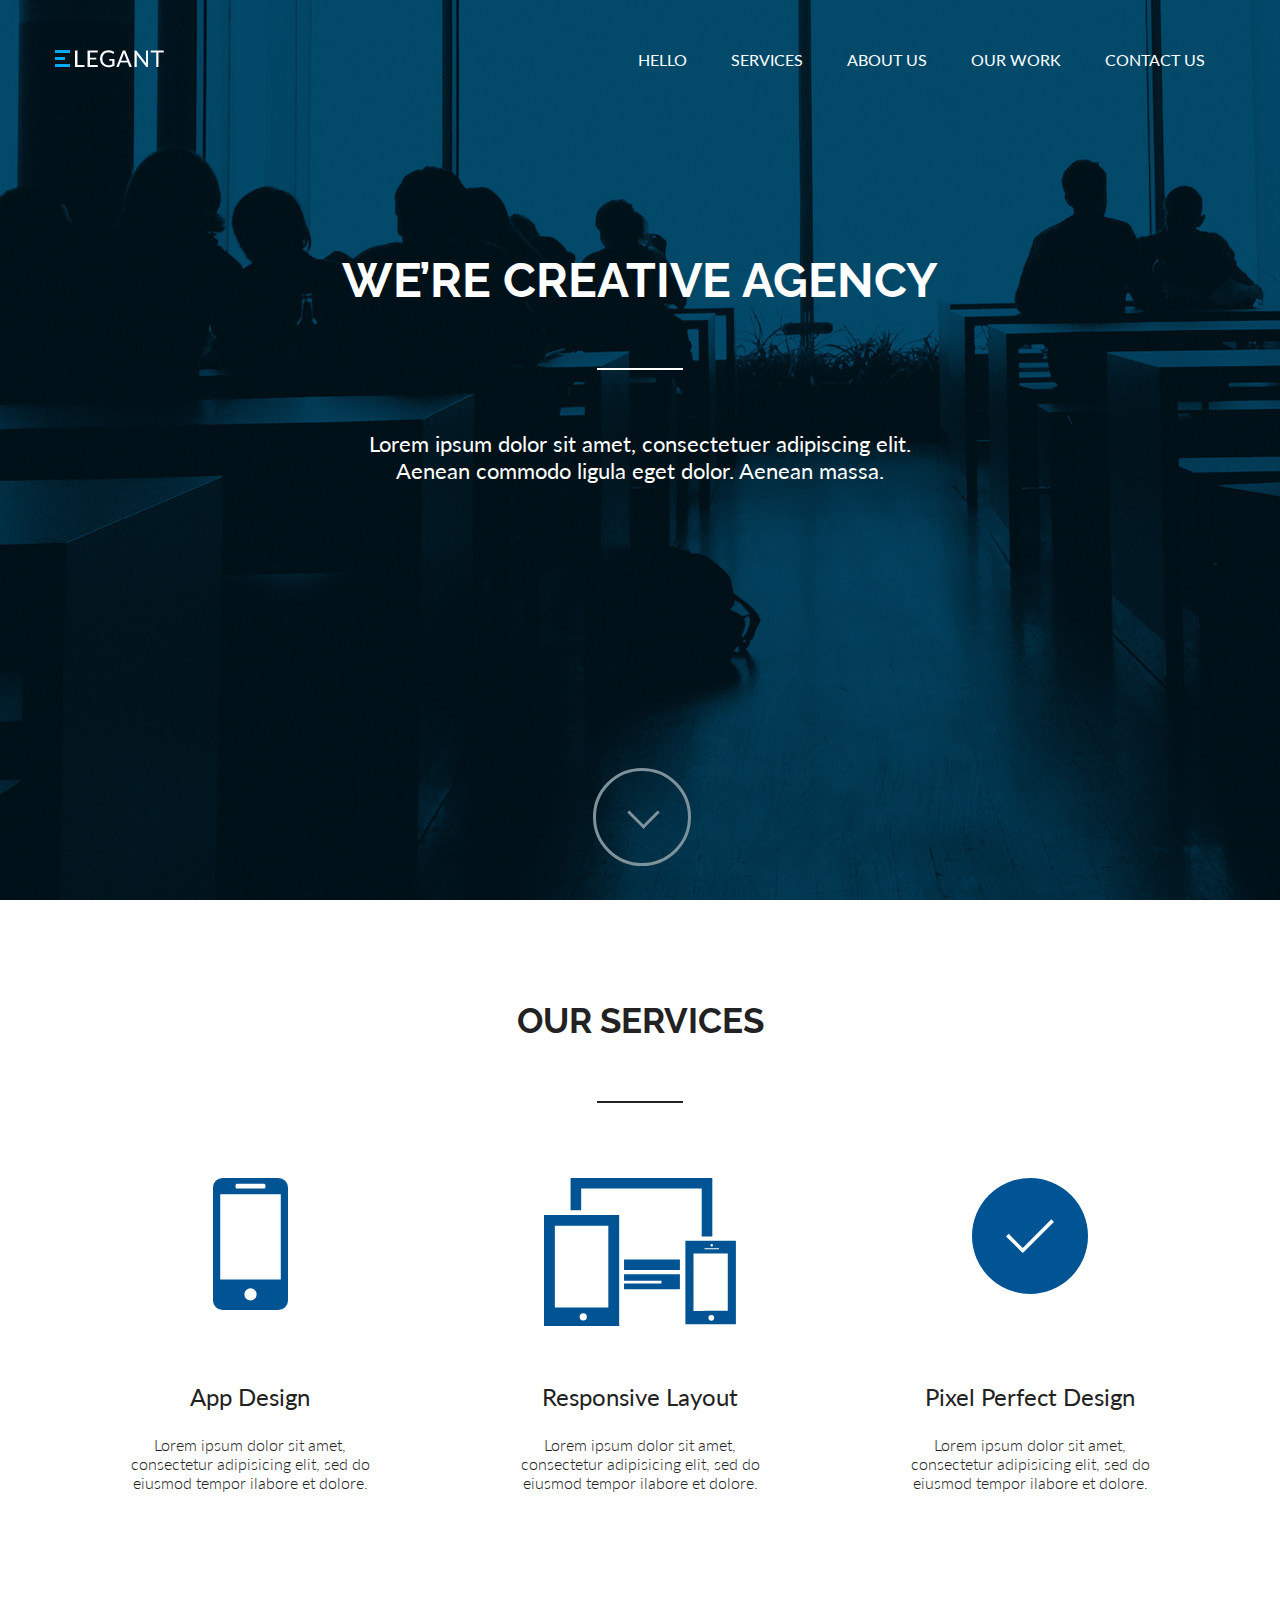
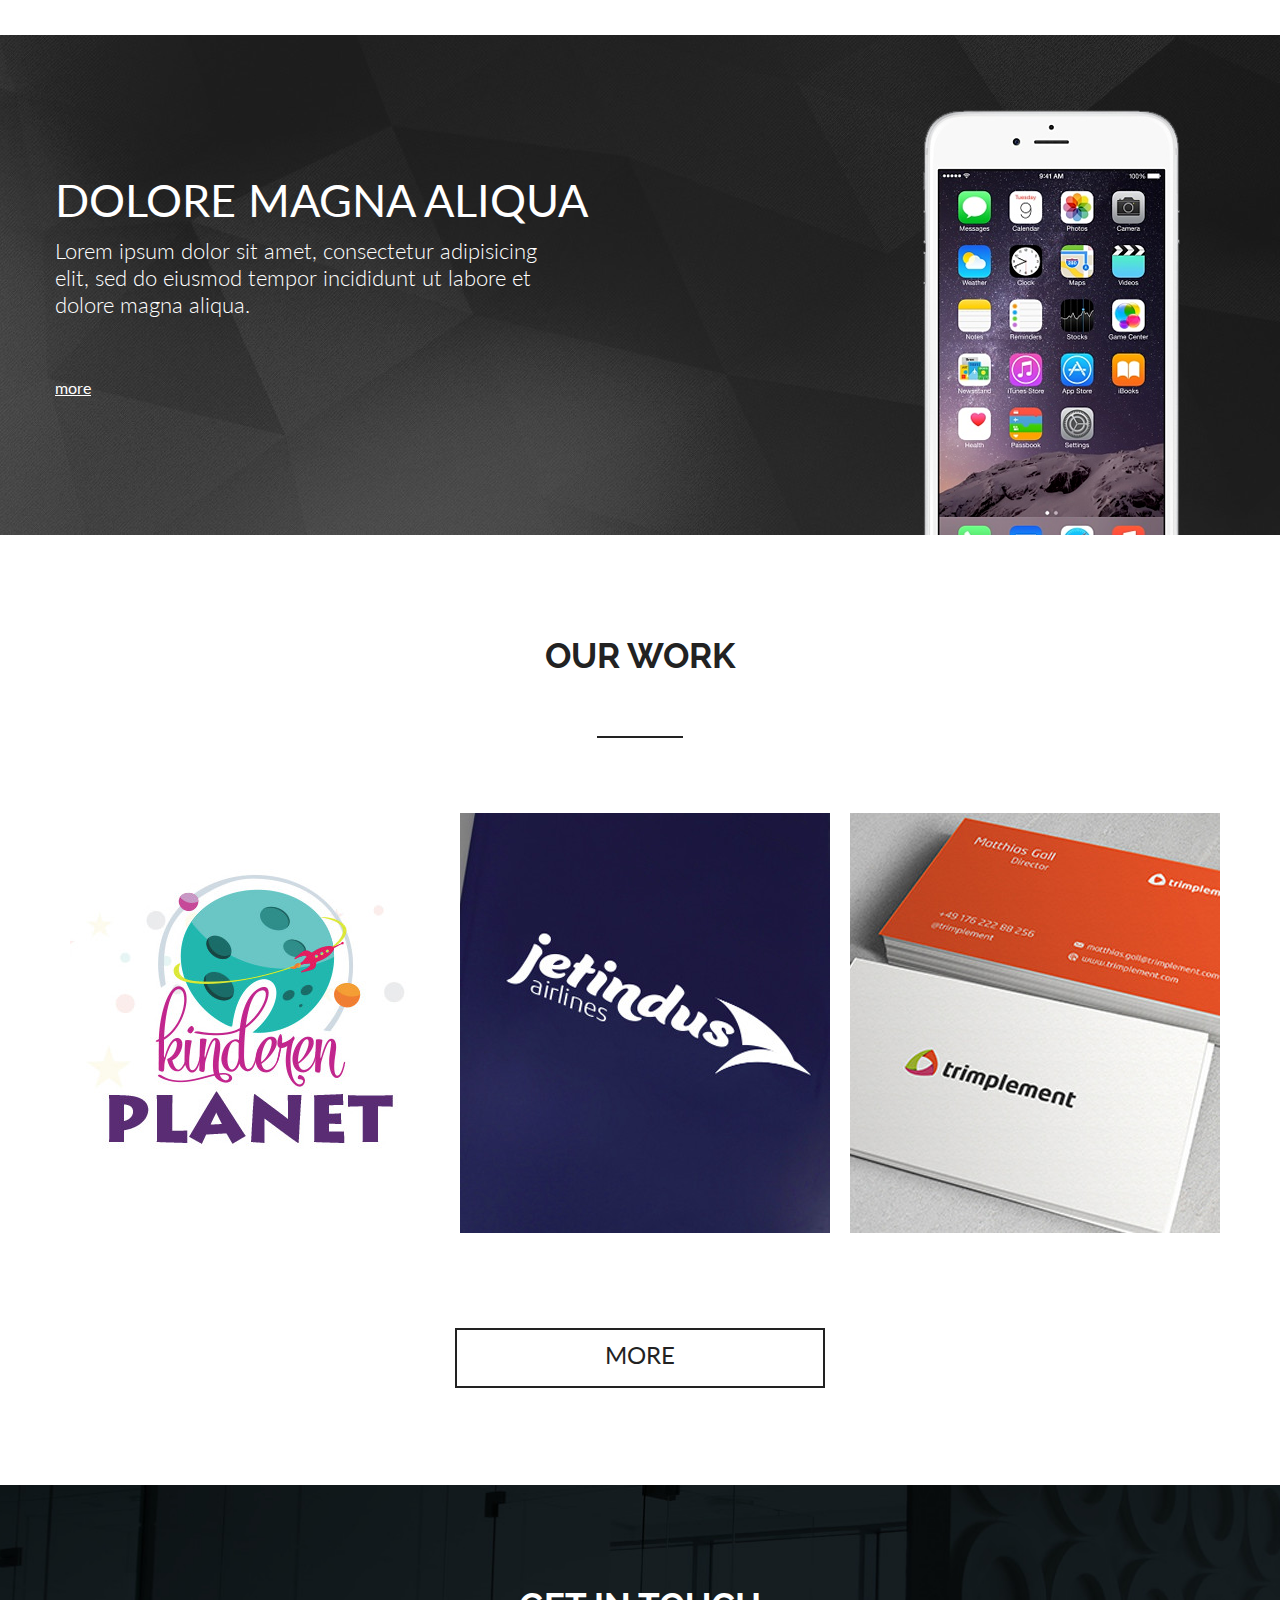
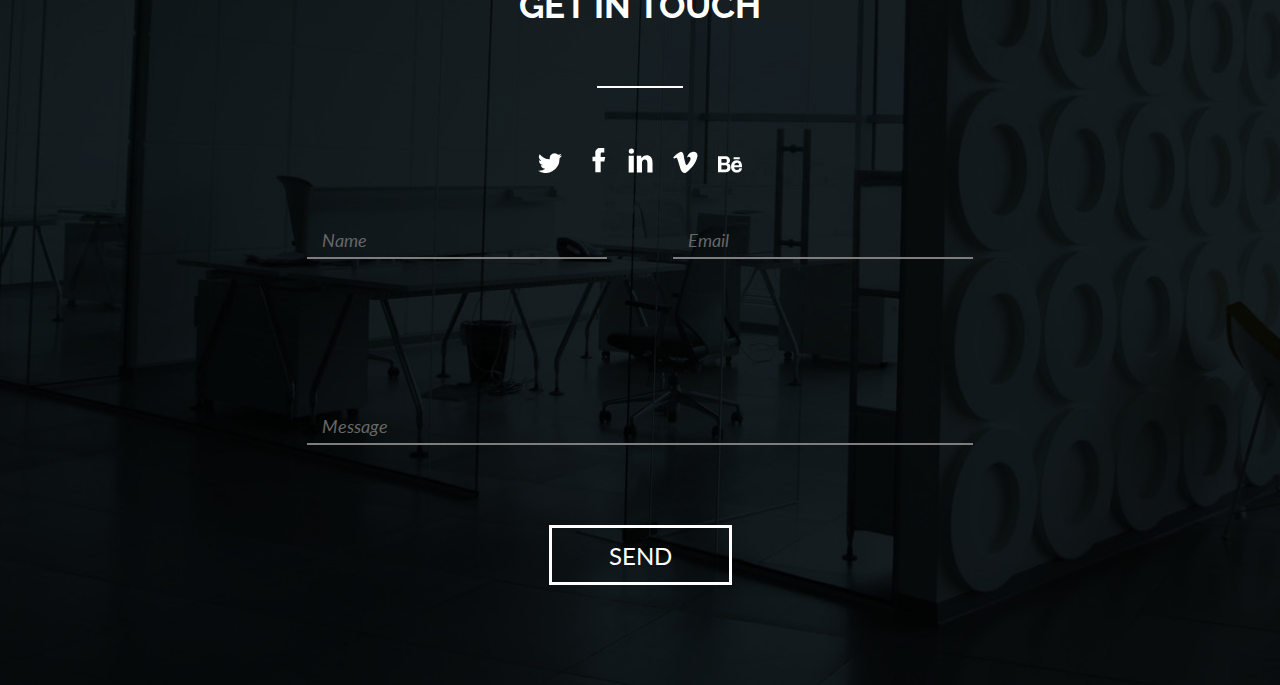
<file: Elegant/index.html>
<!DOCTYPE html>
<html lang="en">
<head>
    <meta charset="UTF-8">
    <title>Elegant</title>
    <link rel="stylesheet" href="style.css">
</head>
<body>
    <header>
        <div class="container">
            <img src="images/logo.png" alt="logo" class="logo">
            <div class="header-menu">
                <a href="#">hello</a>
                <a href="#">services</a>
                <a href="#">about us</a>
                <a href="#">our work</a>
                <a href="#">contact us</a>
            </div>
            <h1>we’re creative agency</h1>
            <div class="line"></div>
            <p class="head-text">Lorem ipsum dolor sit amet, consectetuer adipiscing elit.<br>
                Aenean commodo ligula eget dolor. Aenean massa.</p>
        <a href="#anchor" class="head-btn">
            <div class="circle">
                <div class="arrow"></div>
            </div>
        </a>
        </div>
    </header>
    <main>
        <div class="our_services" id="anchor">
            <div class="container">
                <p class="block-logo">our services</p>
                <div class="line"></div>
                <div class="service-row">
                    <div class="service-item">
                        <div class="svg-container">
                            <svg xmlns="http://www.w3.org/2000/svg" width="75" height="132" viewBox="0 0 75 132">
                    <defs>
                        <style>
                            .p_cls-1 {
                                fill-rule: evenodd;
                            }
                        </style>
                    </defs>
                    <path id="phone.svg" class="p_cls-1" d="M429.36,1200H373.635a9.623,9.623,0,0,0-9.632,9.62v112.77a9.621,9.621,0,0,0,9.632,9.61h55.72a9.63,9.63,0,0,0,9.642-9.61V1209.62A9.624,9.624,0,0,0,429.36,1200Zm-41.615,5.84H415.26c0.695,0,1.255,1.04,1.255,2.32s-0.56,2.32-1.255,2.32H387.745c-0.695,0-1.25-1.04-1.25-2.32S387.05,1205.84,387.745,1205.84ZM401.5,1322.51a6.135,6.135,0,1,1,6.153-6.14A6.151,6.151,0,0,1,401.5,1322.51Zm30.276-21.02H371.227v-85.27h60.551v85.27Z" transform="translate(-364 -1200)"/>
                </svg>
                        </div>
                        <p class="item-text">App Design</p>
                        <p class="item-description">Lorem ipsum dolor sit amet, consectetur adipisicing elit, sed do eiusmod tempor
                            ilabore et dolore.</p>
                    </div>
                    <div class="service-item">
                        <div class="svg-container">
                            <svg xmlns="http://www.w3.org/2000/svg" width="191.906" height="148.06" viewBox="0 0 191.906 148.06">
                            <defs>
                                <style>
                                    .pad_cls-1 {
                                        fill-rule: evenodd;
                                    }
                                </style>
                            </defs>
                            <path id="ipad.svg" class="pad_cls-1" d="M707.049,1346.52h75.212V1235.44H707.049v111.08Zm39.193-5.57a3.57,3.57,0,1,1,3.627-3.57A3.6,3.6,0,0,1,746.242,1340.95Zm-28.316-94.8h53.467l0,81.95H717.926v-81.95Zm26.322-37.23h120.53v48.16H875.4v-58.61H733.628v32.22h10.62v-21.77Zm42.861,71.13h55.857v10.45H787.109v-10.45Zm61.348-18.92v83.65h50.514v-83.65H848.457Zm26.379,3.47a1.2,1.2,0,1,1-1.223,1.2A1.2,1.2,0,0,1,874.836,1264.6Zm-7.265,4.01H882.1v1.15h-14.53v-1.15Zm6.787,72.56a2.87,2.87,0,1,1,2.915-2.87A2.9,2.9,0,0,1,874.358,1341.17Zm16.508-9.85c-13.119.08-27.8,0.12-34.3,0.07v-57.52h34.3v57.45Zm-88.385-36.54H787.109v6.34H824.55v2.77H787.109v5.73h55.857v-14.84H802.481Z" transform="translate(-707.063 -1198.47)"/>
                        </svg>
                        </div>
                        <p class="item-text">Responsive Layout</p>
                        <p class="item-description">Lorem ipsum dolor sit amet, consectetur adipisicing elit, sed do eiusmod tempor
                            ilabore et dolore.</p>
                    </div>
                    <div class="service-item">
                        <div class="svg-container">
                            <svg xmlns="http://www.w3.org/2000/svg" width="116" height="116" viewBox="0 0 116 116">
                            <defs>
                                <style>
                                    .check_cls-1 {
                                        fill-rule: evenodd;
                                    }
                                </style>
                            </defs>
                            <path id="check.svg" class="check_cls-1" d="M1201,1219a58,58,0,1,0,58,58A58,58,0,0,0,1201,1219Zm-6.85,74.66-0.4-.4-0.4.4-16.26-16.26,2.56-2.56,14.1,14.1,28.6-28.6,2.56,2.56Z" transform="translate(-1143 -1219)"/>
                        </svg>
                        </div>
                        <p class="item-text">Pixel Perfect Design</p>
                        <p class="item-description">Lorem ipsum dolor sit amet, consectetur adipisicing elit, sed do eiusmod tempor
                            ilabore et dolore.</p>
                    </div>
                </div>
            </div>
        </div>
        <div class="phone-block">
            <div class="container">
                <p class="phone-text">dolore magna aliqua</p>
                <p class="phone-description">Lorem ipsum dolor sit amet, consectetur adipisicing elit,
                    sed do eiusmod tempor incididunt ut labore
                    et dolore magna aliqua.</p>
                <a href="#">more</a>
                <img src="images/bg-phone.png" alt="phone">
            </div>
        </div>
        <div class="our_work">
            <div class="container">
                <p class="block-logo">our work</p>
                <div class="line"></div>
                <div class="witem-wrapper">
                    <div class="work-item">
                        <img src="images/planet.jpg" alt="planet">
                        <div class="hover-item">
                            <p>kinderen planet</p>
                            <svg xmlns="http://www.w3.org/2000/svg" width="41.031" height="41.03" viewBox="0 0 41.031 41.03">
                                <defs>
                                    <style>
                                        .hover_cls-1 {
                                            fill: #fff;
                                            fill-rule: evenodd;
                                            opacity: 0.9;
                                        }
                                    </style>
                                </defs>
                                <path id="hover_icon.svg" class="hover_cls-1" d="M420.244,2681.73a2.583,2.583,0,0,0-3.64,0l-5.217,5.22a12.812,12.812,0,0,0-16.116,1.63l-7.69,7.69a12.818,12.818,0,0,0-1.632,16.13l-5.217,5.22a2.565,2.565,0,1,0,3.624,3.63l5.216-5.22a12.776,12.776,0,0,0,7.07,2.13,12.978,12.978,0,0,0,9.062-3.76l7.676-7.69a12.82,12.82,0,0,0,1.631-16.13l5.232-5.22A2.568,2.568,0,0,0,420.244,2681.73Zm-8.236,15.91a7.633,7.633,0,0,1-2.253,5.44l-7.676,7.69a7.811,7.811,0,0,1-5.437,2.26,7.729,7.729,0,0,1-3.293-.77l3.716-3.83a2.557,2.557,0,0,0,0-3.62,2.419,2.419,0,0,0-3.517,0l-3.824,3.82a7.546,7.546,0,0,1-.772-3.29,7.633,7.633,0,0,1,2.253-5.44l7.583-7.69a7.866,7.866,0,0,1,5.545-2.26,7.715,7.715,0,0,1,3.289.77l-3.9,3.91a2.563,2.563,0,1,0,3.62,3.63l3.9-3.91A7.573,7.573,0,0,1,412.008,2697.64Z" transform="translate(-379.969 -2680.97)"/>
                            </svg>

                        </div>
                    </div>
                    <div class="work-item">
                        <img src="images/jetingdus.jpg" alt="jetingdus">
                        <div class="hover-item">
                            <p>jetingdus</p>
                            <svg xmlns="http://www.w3.org/2000/svg" width="41.031" height="41.03" viewBox="0 0 41.031 41.03">
                                <defs>
                                    <style>
                                        .hover_cls-1 {
                                            fill: #fff;
                                            fill-rule: evenodd;
                                            opacity: 0.9;
                                        }
                                    </style>
                                </defs>
                                <path id="hover_icon.svg" class="hover_cls-1" d="M420.244,2681.73a2.583,2.583,0,0,0-3.64,0l-5.217,5.22a12.812,12.812,0,0,0-16.116,1.63l-7.69,7.69a12.818,12.818,0,0,0-1.632,16.13l-5.217,5.22a2.565,2.565,0,1,0,3.624,3.63l5.216-5.22a12.776,12.776,0,0,0,7.07,2.13,12.978,12.978,0,0,0,9.062-3.76l7.676-7.69a12.82,12.82,0,0,0,1.631-16.13l5.232-5.22A2.568,2.568,0,0,0,420.244,2681.73Zm-8.236,15.91a7.633,7.633,0,0,1-2.253,5.44l-7.676,7.69a7.811,7.811,0,0,1-5.437,2.26,7.729,7.729,0,0,1-3.293-.77l3.716-3.83a2.557,2.557,0,0,0,0-3.62,2.419,2.419,0,0,0-3.517,0l-3.824,3.82a7.546,7.546,0,0,1-.772-3.29,7.633,7.633,0,0,1,2.253-5.44l7.583-7.69a7.866,7.866,0,0,1,5.545-2.26,7.715,7.715,0,0,1,3.289.77l-3.9,3.91a2.563,2.563,0,1,0,3.62,3.63l3.9-3.91A7.573,7.573,0,0,1,412.008,2697.64Z" transform="translate(-379.969 -2680.97)"/>
                            </svg>

                        </div>
                    </div>
                    <div class="work-item">
                        <img src="images/trimplement.jpg" alt="trimplement">
                        <div class="hover-item">
                            <p>trimplement</p>
                            <svg xmlns="http://www.w3.org/2000/svg" width="41.031" height="41.03" viewBox="0 0 41.031 41.03">
                                <defs>
                                    <style>
                                        .hover_cls-1 {
                                            fill: #fff;
                                            fill-rule: evenodd;
                                            opacity: 0.9;
                                        }
                                    </style>
                                </defs>
                                <path id="hover_icon.svg" class="hover_cls-1" d="M420.244,2681.73a2.583,2.583,0,0,0-3.64,0l-5.217,5.22a12.812,12.812,0,0,0-16.116,1.63l-7.69,7.69a12.818,12.818,0,0,0-1.632,16.13l-5.217,5.22a2.565,2.565,0,1,0,3.624,3.63l5.216-5.22a12.776,12.776,0,0,0,7.07,2.13,12.978,12.978,0,0,0,9.062-3.76l7.676-7.69a12.82,12.82,0,0,0,1.631-16.13l5.232-5.22A2.568,2.568,0,0,0,420.244,2681.73Zm-8.236,15.91a7.633,7.633,0,0,1-2.253,5.44l-7.676,7.69a7.811,7.811,0,0,1-5.437,2.26,7.729,7.729,0,0,1-3.293-.77l3.716-3.83a2.557,2.557,0,0,0,0-3.62,2.419,2.419,0,0,0-3.517,0l-3.824,3.82a7.546,7.546,0,0,1-.772-3.29,7.633,7.633,0,0,1,2.253-5.44l7.583-7.69a7.866,7.866,0,0,1,5.545-2.26,7.715,7.715,0,0,1,3.289.77l-3.9,3.91a2.563,2.563,0,1,0,3.62,3.63l3.9-3.91A7.573,7.573,0,0,1,412.008,2697.64Z" transform="translate(-379.969 -2680.97)"/>
                            </svg>
                        </div>
                    </div>
                </div>
                <a href="#" class="more">more</a>
            </div>
        </div>
        <div class="get_in_touch">
            <div class="container">
                <p class="block-logo">get in touch</p>
                <div class="line"></div>
                <div class="social_links">
                    <a href="#" class="tw"></a>
                    <a href="#" class="fb"></a>
                    <a href="#" class="in"></a>
                    <a href="#" class="v"></a>
                    <a href="#" class="be"></a>
                </div>
                <form action="#">
                    <input type="text" placeholder="Name">
                    <input type="email" placeholder="Email">
                    <input type="Message" placeholder="Message" class="message">
                    <button>send</button>
                </form>
            </div>
        </div>
    </main>
</body>
</html>
</file>
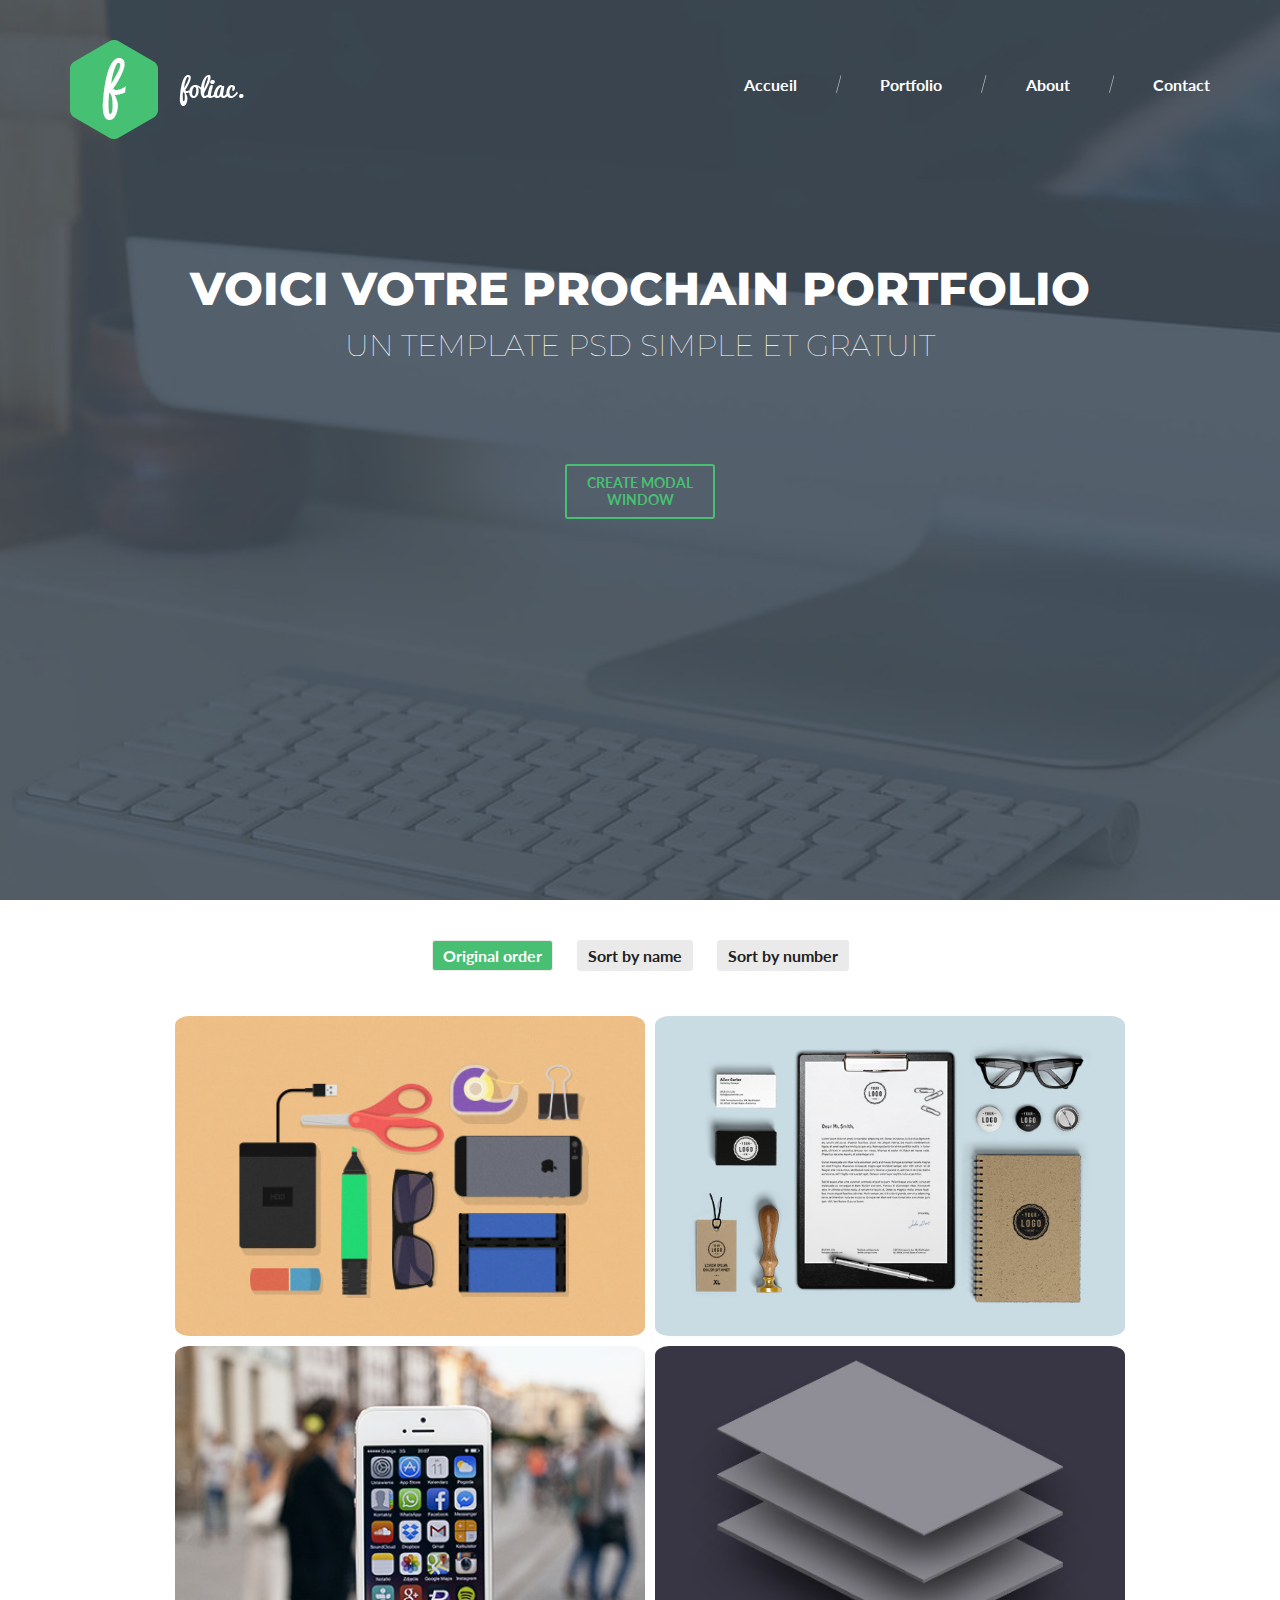
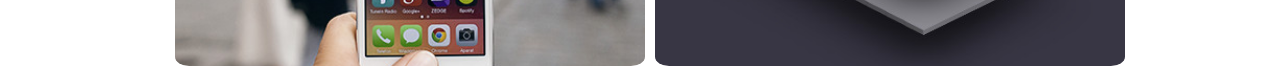
<file: Foliac/index.html>
<!DOCTYPE html>
<html lang="en">
<head>
    <meta charset="UTF-8">
    <title>Foliac</title>
    <link rel="stylesheet" href="style.css">
</head>
<body>
    <header>
        <div class="container">
            <img src="images/foliac-logo.png" alt="foliac-logo" class="logo">
            <div class="menu">
                <a href="#">Accueil</a>
                <svg xmlns="http://www.w3.org/2000/svg" width="5.44" height="18" viewBox="0 0 5.44 18">
                    <defs>
                        <style>
                            .sep-cls-1 {
                                fill: #bababa;
                                fill-rule: evenodd;
                            }
                        </style>
                    </defs>
                    <path id="sep.svg" class="sep-cls-1" d="M1089.75,78l0.69,0.184L1085.68,96l-0.68-.184Z"
                          transform="translate(-1085 -78)"/>
                </svg>
                <a href="#">Portfolio</a>
                <svg xmlns="http://www.w3.org/2000/svg" width="5.44" height="18" viewBox="0 0 5.44 18">
                    <defs>
                        <style>
                            .sep-cls-1 {
                                fill: #bababa;
                                fill-rule: evenodd;
                            }
                        </style>
                    </defs>
                    <path id="sep.svg" class="sep-cls-1" d="M1089.75,78l0.69,0.184L1085.68,96l-0.68-.184Z"
                          transform="translate(-1085 -78)"/>
                </svg>
                <a href="#">About</a>
                <svg xmlns="http://www.w3.org/2000/svg" width="5.44" height="18" viewBox="0 0 5.44 18">
                    <defs>
                        <style>
                            .sep-cls-1 {
                                fill: #bababa;
                                fill-rule: evenodd;
                            }
                        </style>
                    </defs>
                    <path id="sep.svg" class="sep-cls-1" d="M1089.75,78l0.69,0.184L1085.68,96l-0.68-.184Z"
                          transform="translate(-1085 -78)"/>
                </svg>
                <a href="#">Contact</a>
            </div>
            <h1>voici votre prochain portfolio</h1>
            <p class="main-slogan">un template psd simple et gratuit</p>
            <a href="#" class="link-button">create modal window</a>
        </div>
        <div class="modal-window">
            <div class="mw-item">
                <img src="images/Fatality.png" alt="fatalyty" class="fatalyty">
                <img src="images/guy.png" alt="guy" class="guy">
                <a href="#" class="close"></a>
            </div>
        </div>
    </header>

    <div class="blocks">

        <div class="button-group sort-by-button-group">
            <button class="button is-checked" data-sort-value="original-order">Original order</button>
            <button class="button" data-sort-value="name">Sort by name</button>
            <button class="button" data-sort-value="number">Sort by number</button>
        </div>

        <div class="grid">
            <div class="element-item webdesign">
                <h3 class="name">webdesign</h3>
                <p class="number">80</p>
            </div>
            <div class="element-item UXdesign">
                <h3 class="name">UI/UXdesign</h3>
                <p class="number">52</p>
            </div>
            <div class="element-item illustration">
                <h3 class="name">illustration</h3>
                <p class="number">83</p>
            </div>
            <div class="element-item motionDesign">
                <h3 class="name">motionDesign</h3>
                <p class="number">82</p>
            </div>
        </div>
    </div>

    <script src="jquery-3.2.1.min.js"></script>
    <script src="//npmcdn.com/isotope-layout@3/dist/isotope.pkgd.js"></script>
    <script src="script.js"></script>
</body>
</html>
</file>
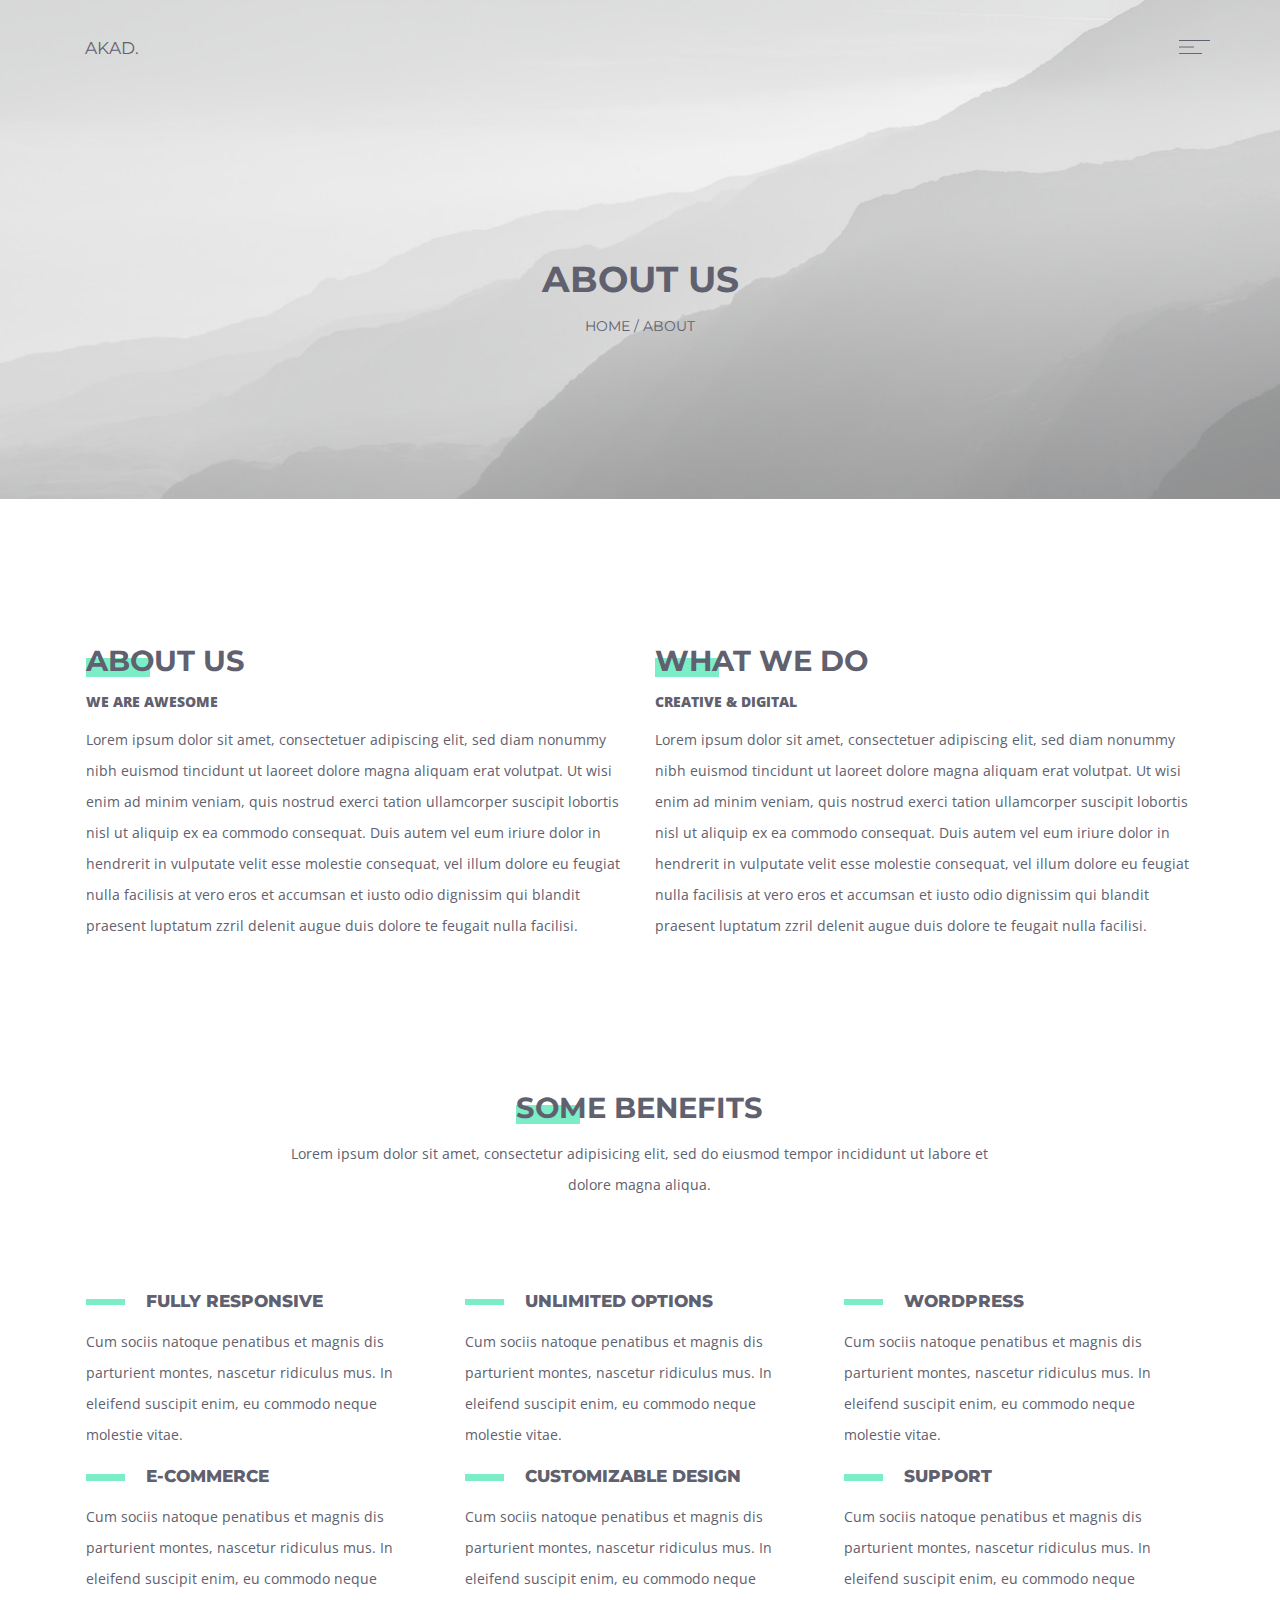
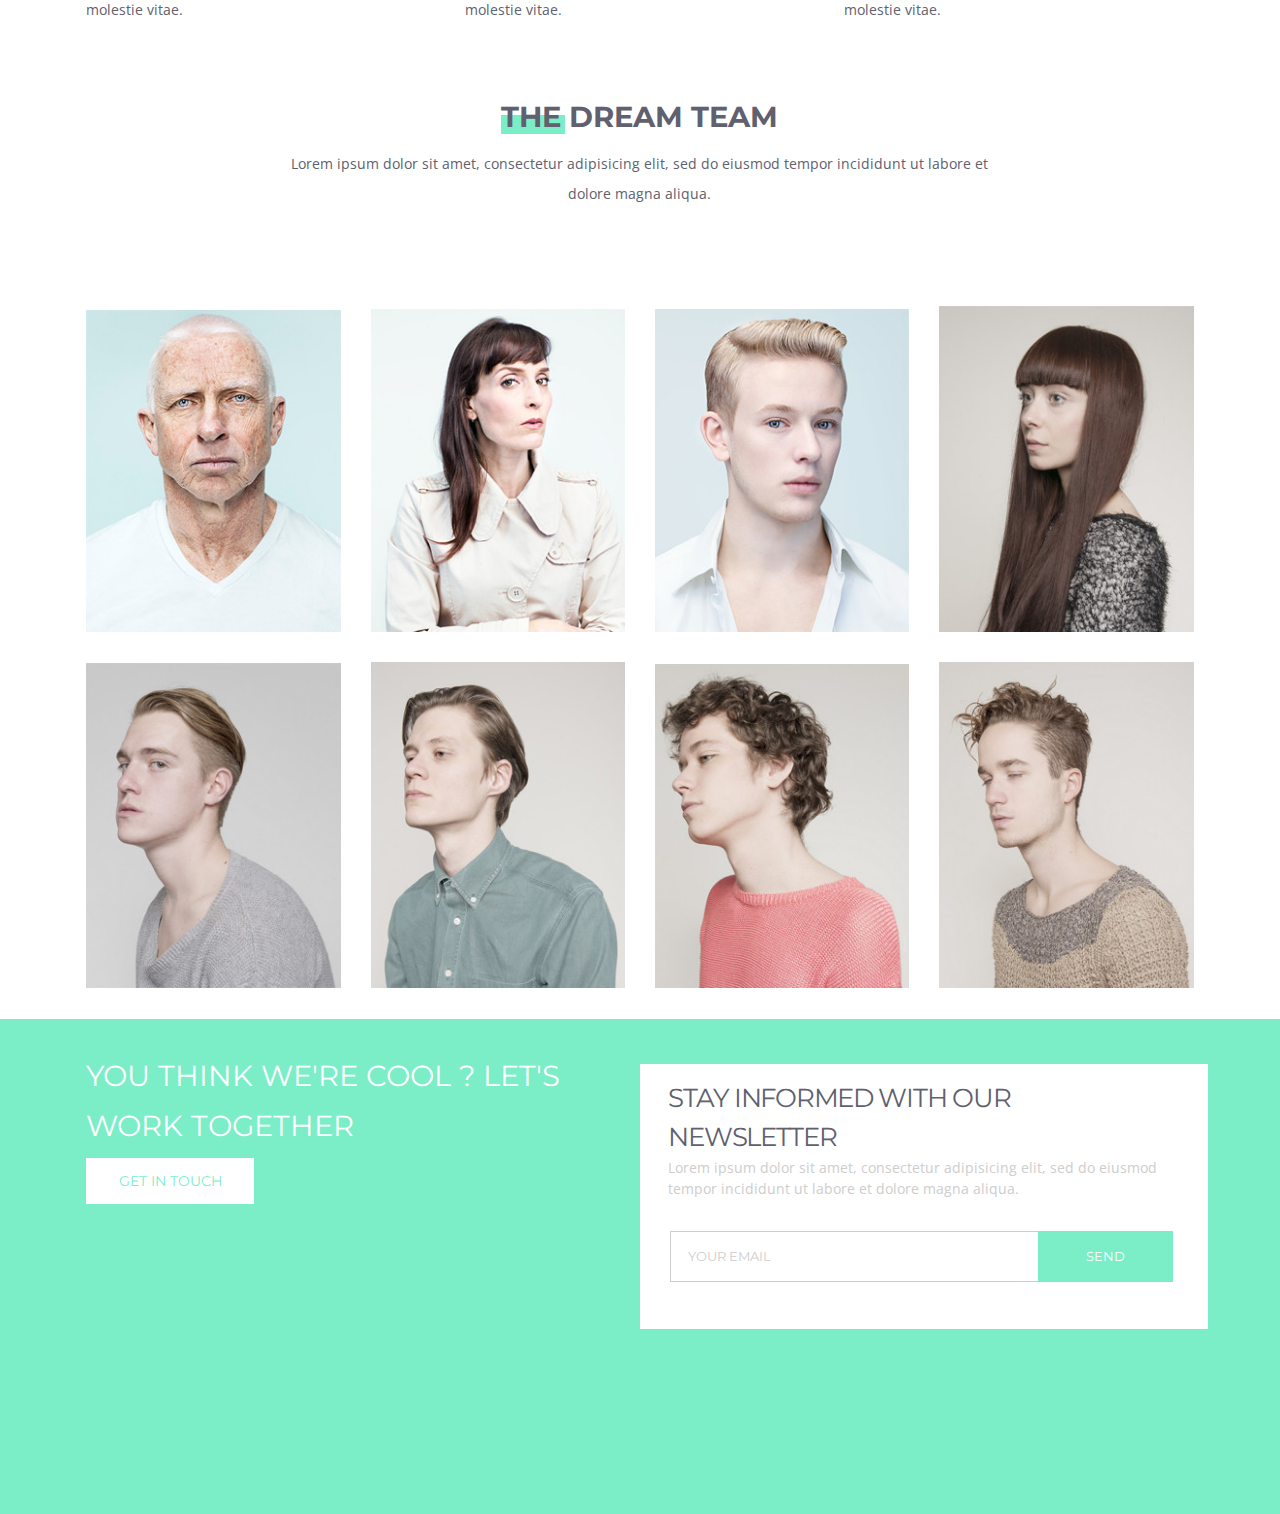
<file: grid_lesson/index.html>
<!DOCTYPE html>
<html lang="en">
<head>
    <meta charset="UTF-8">
    <title>Title</title>
    <link rel="stylesheet" href="style.css">
    <link rel="stylesheet" href="http://code.ionicframework.com/ionicons/2.0.1/css/ionicons.min.css">
</head>
<body>
    <header>
        <div class="header-content">
            <p class="logo">akad.</p>
            <a href="#"><img src="images/menu_icon.png" alt="menu"></a>
            <h1>about us</h1>
            <div class="links">
                <a href="#">home</a> / about</div>
        </div>
    </header>
    <main>
        <div class="row">
            <div class="col-6">
                <h2>about us</h2>
                <p class="sub-title">We are awesome</p>
                <p class="description">Lorem ipsum dolor sit amet, consectetuer adipiscing elit, sed diam nonummy nibh euismod tincidunt ut laoreet dolore magna aliquam erat volutpat. Ut wisi enim ad minim veniam, quis nostrud exerci tation ullamcorper suscipit lobortis nisl ut aliquip ex ea commodo consequat. Duis autem vel eum iriure dolor in hendrerit in vulputate velit esse molestie consequat, vel illum dolore eu feugiat nulla facilisis at vero eros et accumsan et iusto odio dignissim qui blandit praesent luptatum zzril delenit augue duis dolore te feugait nulla facilisi.</p>
            </div>
            <div class="col-6">
                <h2>what we do</h2>
                <p class="sub-title">Creative & Digital</p>
                <p class="description">Lorem ipsum dolor sit amet, consectetuer adipiscing elit, sed diam nonummy nibh euismod tincidunt ut laoreet dolore magna aliquam erat volutpat. Ut wisi enim ad minim veniam, quis nostrud exerci tation ullamcorper suscipit lobortis nisl ut aliquip ex ea commodo consequat. Duis autem vel eum iriure dolor in hendrerit in vulputate velit esse molestie consequat, vel illum dolore eu feugiat nulla facilisis at vero eros et accumsan et iusto odio dignissim qui blandit praesent luptatum zzril delenit augue duis dolore te feugait nulla facilisi.</p>
            </div>
        </div>
        <div class="row">
            <div class="col-2"></div>
            <div class="col-8">
                <h2>some benefits</h2>
                <p class="description">Lorem ipsum dolor sit amet, consectetur adipisicing elit, sed do eiusmod tempor incididunt ut labore et dolore magna aliqua.</p>
            </div>
            <div class="col-2"></div>
        </div>
        <div class="row">
            <div class="col-4">
                <p class="icon_title"><i class="icon ion-iphone"></i>FULLY RESPONSIVE</p>
                <p class="description">Cum sociis natoque penatibus et magnis dis parturient montes, nascetur ridiculus mus. In eleifend suscipit enim, eu commodo neque molestie vitae.</p>
            </div>
            <div class="col-4">
                <p class="icon_title"><i class="icon ion-ios-infinite-outline"></i>UNLIMITED OPTIONS</p>
                <p class="description">Cum sociis natoque penatibus et magnis dis parturient montes, nascetur ridiculus mus. In eleifend suscipit enim, eu commodo neque molestie vitae.</p>
            </div>
            <div class="col-4">
                <p class="icon_title"><i class="icon ion-social-wordpress-outline"></i>WORDPRESS</p>
                <p class="description">Cum sociis natoque penatibus et magnis dis parturient montes, nascetur ridiculus mus. In eleifend suscipit enim, eu commodo neque molestie vitae.</p>
            </div>
        </div>
        <div class="row">
            <div class="col-4">
                <p class="icon_title"><i class="icon ion-ios-cart-outline"></i>e-commerce</p>
                <p class="description">Cum sociis natoque penatibus et magnis dis parturient montes, nascetur ridiculus mus. In eleifend suscipit enim, eu commodo neque molestie vitae.</p>
            </div>
            <div class="col-4">
                <p class="icon_title"><i class="icon ion-ios-settings-strong"></i>CUSTOMIZABLE DESIGN</p>
                <p class="description">Cum sociis natoque penatibus et magnis dis parturient montes, nascetur ridiculus mus. In eleifend suscipit enim, eu commodo neque molestie vitae.</p>
            </div>
            <div class="col-4">
                <p class="icon_title"><i class="icon ion-settings"></i>SUPPORT</p>
                <p class="description">Cum sociis natoque penatibus et magnis dis parturient montes, nascetur ridiculus mus. In eleifend suscipit enim, eu commodo neque molestie vitae.</p>
            </div>
        </div>
        <div class="row">
            <div class="col-2"></div>
            <div class="col-8">
                <h2>THE DREAM TEAM</h2>
                <p class="description">Lorem ipsum dolor sit amet, consectetur adipisicing elit, sed do eiusmod tempor incididunt ut labore et dolore magna aliqua.</p>
            </div>
            <div class="col-2"></div>
        </div>
        <div class="row row-img">
            <div class="col-3">
                <img src="images/img_1.jpg" alt="img_1">
            </div>
            <div class="col-3">
                <img src="images/img_2.jpg" alt="img_2">
            </div>
            <div class="col-3">
                <img src="images/img_3.jpg" alt="img_3">
            </div>
            <div class="col-3">
                <img src="images/img_4.jpg" alt="img_4">
            </div>
        </div>
        <div class="row row-img">
            <div class="col-3">
                <img src="images/img_5.jpg" alt="img_5">
            </div>
            <div class="col-3">
                <img src="images/img_6.jpg" alt="img_6">
            </div>
            <div class="col-3">
                <img src="images/img_7.jpg" alt="img_7">
            </div>
            <div class="col-3">
                <img src="images/img_8.jpg" alt="img_8">
            </div>
        </div>
    </main>
    <footer>
        <div class="footer_content">
            <div class="row">
                <div class="col-6">
                    <p class="slogan">YOU THINK WE'RE COOL ? LET'S<br>WORK TOGETHER</p>
                    <a href="#">GET IN TOUCH</a>
                </div>
                <div class="col-6">
                    <form action="#" method="post" class="email_form">
                        <p>STAY INFORMED WITH OUR<br>NEWSLETTER</p>
                        <p class="description">Lorem ipsum dolor sit amet, consectetur adipisicing elit, sed do eiusmod tempor incididunt ut labore et dolore magna aliqua.</p>
                        <fieldset>
                            <label>
                                <input type="email" placeholder="YOUR EMAIL">
                            </label>
                            <button name="submit" value="mail">SEND</button>
                        </fieldset>
                    </form>
                </div>
            </div>
        </div>
    </footer>
</body>
</html>
</file>
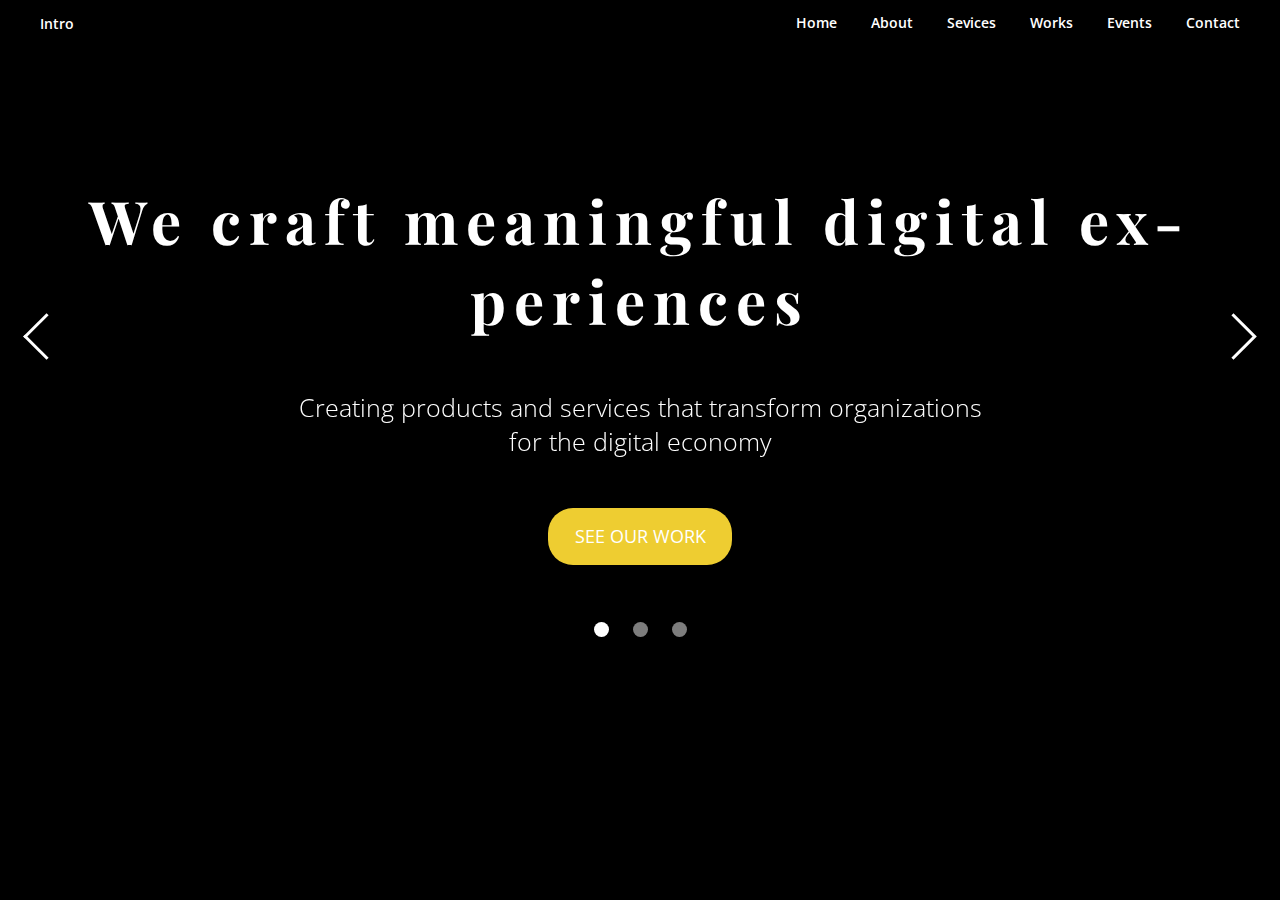
<file: intro_slider/index.html>
<!DOCTYPE html>
<html lang="en">
<head>
    <meta charset="UTF-8">
    <title>Intro Slider</title>
    <link rel="stylesheet" href="style.css">
    <link rel="stylesheet" href="slick.css">
</head>
<body>
    <header>
        <div class="container">
            <p class="site-name">Intro</p>
            <div class="menu">
                <a href="#">Home</a>
                <a href="#">About</a>
                <a href="#">Sevices</a>
                <a href="#">Works</a>
                <a href="#">Events</a>
                <a href="#">Contact</a>
            </div>
        </div>
    </header>
    <main>
        <div class="container">
            <div class="main-slider">
                <div class="slide-item">
                    <h2>We craft meaningful digital ex-<br>periences </h2>
                    <p class="description">Creating products and services that transform organizations<br> for the
                        digital economy</p>
                    <a href="#" class="button">see our work</a>
                </div>
                <div class="slide-item">
                    <h2>We craft meaningful digital ex-<br>periences </h2>
                    <p class="description">Creating products and services that transform organizations<br> for the
                        digital economy</p>
                    <a href="#" class="button">see our work</a>
                </div>
                <div class="slide-item">
                    <h2>We craft meaningful digital ex-<br>periences </h2>
                    <p class="description">Creating products and services that transform organizations<br> for the
                        digital economy</p>
                    <a href="#" class="button">see our work</a>
                </div>
            </div>
        </div>
    </main>


    <script
            src="scripts/jquery-1.11.0.min.js"></script>
    <script src="scripts/slick.min.js"></script>
    <script src="scripts/script.js"></script>
</body>
</html>
</file>
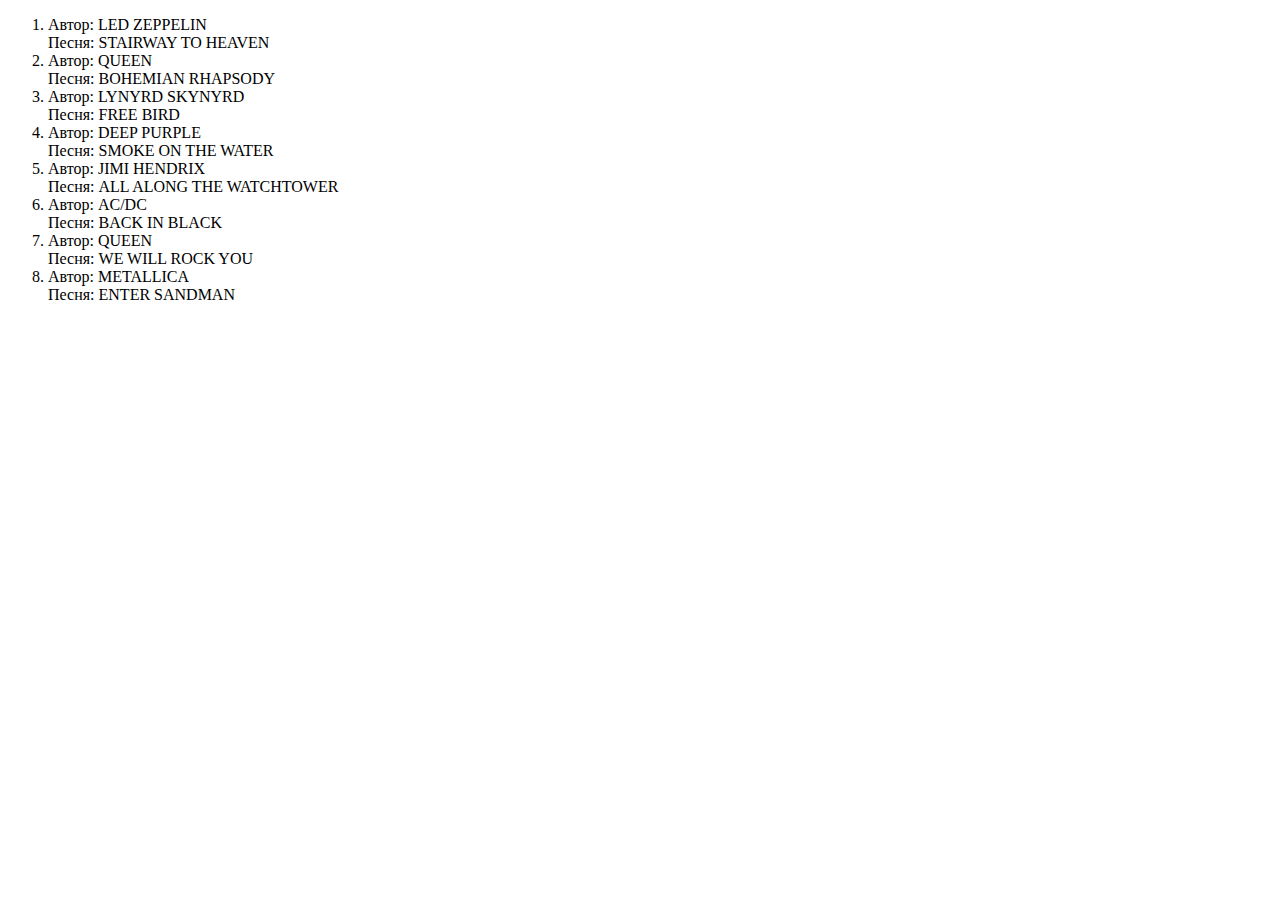
<file: js_DOM/index.html>
<!DOCTYPE html>
<html lang="en">
<head>
    <meta charset="UTF-8">
    <title>Js DOM</title>
</head>
<body>
    <main>

    </main>
    <script src="jquery-3.2.1.min.js"></script>
    <script src="script.js"></script>
</body>
</html>
</file>
<file: Blog_grid/style.css>
@import url('https://fonts.googleapis.com/css?family=Josefin+Sans:700');
html, body {
    height: 100%;
}
body {
    background: #E2E7EC;
}
main {
    display: flex;
    flex-wrap: wrap;
    align-content: flex-start;
    width: 90%;
    height: 1200px;
    margin: 0 auto;
}
.block {
    background: white;
    box-sizing: border-box;
    border: 10px solid #E2E7EC;
    position: relative;
    height: 47%;
}
.col-1 {
    width: 380px;
}
.col-2 {
    width: 760px;
}
.block .img {
    width: 100%;
}
.full_img {
    height: 100%;
}
.block .date {
    font-size: 12.8px;
    color: #818181;
    padding-bottom: 7px;
    padding-top: 18px;;
}
.block:nth-of-type(4) .date {
    visibility: hidden;
}
.block p {
    font-family: 'Josefin Sans', sans-serif;
    text-transform: uppercase;
    font-size: 20px;
    font-weight: 700;
    padding-left: 25px;
    letter-spacing: 1.4px;
    margin: 0;
    line-height: 29px;
}
.front_text {
    position: absolute;
    width: 100%;
    bottom: 40px;
    left: 15px;
    color: white;
}
.front_text p {
    font-size: 30px;
    line-height: 33px;
}
.face_icon {
    position: absolute;
    bottom: 25px;
    left: 25px;
}
.loading {
    font-family: 'Josefin Sans', sans-serif;
    font-size: 16px;
    color: #818181;
    margin: 50px auto;
    padding: 20px;
}
.loading img {
    vertical-align: middle;
    margin-right: 15px;
}
</file>
<file: Cahee/style.css>
@import url('https://fonts.googleapis.com/css?family=Pacifico|Raleway:300,400,700,900');
body, html {
    margin: 0;
    height: 100%;
    font-family: 'Raleway', Arial, sans-serif;
    color: #262626;
}
header {
    background: url("images/header_bg.jpg");
    background-size: cover;
    background-position: center;
    height: 100vh;
    min-height: 678px;
    position: relative;
}
header:after {
    display: block;
    content: '';
    clear: both;
}
.container {
    max-width: 1200px;
    min-width: 790px;
    margin: 0 auto;
}
p {
    margin: 0;
}
.logo {
    font-family: 'Pacifico', 'cursive';
    font-size: 50px;
    padding: 32px 0 0 15px;
    display: inline-block;
}
a {
    text-decoration: none;
}
.menu {
    padding-top: 65px;
    float: right;
}
.menu a {
    font-family: 'Raleway', Arial, sans-serif;
    text-transform: uppercase;
    font-weight: bold;
    font-size: 16px;
    margin: 0 15px;
    padding-top: 8px;
    color: #262626;
}
.menu a:hover {
    border-top: 3px solid red;
}
.row {
    display: flex;
}
.row > div {
    padding: 15px;
}
.col-1 {
    width: 8.33%;
}
.col-4 {
    width: 33.33%;
}
.col-5 {
    width: 41.66%;
}
.col-6 {
    width: 50%;
}
.col-7 {
    width: 58.33%;
}
.col-8 {
    width: 66.66%;
}
header div .row {
    padding-top: 11%;
}
header .slogan {
    letter-spacing: initial;
    font-size: 61px;
}
.slogan {
    font-weight: 700;
    font-size: 88px;
    letter-spacing: 1px;
    margin-bottom: 20px
}
.heavy_font {
    font-weight: 900;
}
.description {
    margin: 20px 0;
    font-size: 17px;
    line-height: 25px;
}
.get_free {
    text-align: center;
    width: 200px;
    height: 55px;
    background: #FF6033;
    color: white;
    font-size: 20px;
    font-weight: 300;
    box-sizing: border-box;
    padding-top: 12px;
    box-shadow: -2px 2px 10px 1px rgba(38, 38, 38, 0.49);
}
.scroll img {
    position: absolute;
    left: 50%;
    bottom: 5%;
}
.about_us {
    background: url("images/aboutus_bg.jpg");
    background-size: cover;
    background-position: center;
    color: white;
    box-sizing: border-box;
    display: flex;
    flex-direction: column;
    align-content: center;
    padding: 100px 0;
}
.our_services {
    background: url("images/ourservices_bg.jpg");
    background-size: cover;
    background-position: center;
    color: white;
    box-sizing: border-box;
    padding: 100px 0;
}
.our_services .container {
    display: flex;
    align-items: center;
    height: 100%;
    padding-left: 12%;
}
a .shop_menu {
    width: 400px;
    height: 100px;
    background: white;
    color:#262626;
    box-sizing: border-box;
    padding: 0 ;
    display: flex;
    align-items: center;
    margin: 15px;
    box-shadow: -2px 2px 10px 1px #60606E;
}
.shop_menu p {
    display: inline-block;
    text-align: center;
    font-family: 'Raleway', Arial, sans-serif;
    font-size: 20px;
    font-weight: bold;
    width: 300px;
}
.line {
    display: inline-block;
    background: #9D9D9D;
    width: 2px;
    height: 100%;
}
.shop_menu img {
    padding-left: 20px;
}
.our_services div .slogan {
    padding-left: 10%;
}
.gallery {
    text-align: center;
    background: #FFE92F;
    color: #262626;
    box-sizing: border-box;
    padding: 100px 0;
    overflow-x: hidden;
}
.gallery div .description {
    padding: 0 250px;
}
.gal_pics {
    font-size: 0;
    text-align: left;
    min-width: 1200px;
}
.gal_pics img {
    margin: 15px;
    box-shadow: -1px 1px 10px 1px #2d2d35;
}
.gal_pics img:nth-of-type(1) {
    float: left;
}
.view_button {
    display: block;
    margin: 100px auto 0;
    width: 200px;
    height: 55px;
    background: #5585A2;
    color: white;
    box-sizing: border-box;
    padding-top: 12px;
    font-size: 24px;
    box-shadow: -1px 1px 10px 1px rgba(45, 45, 53, 0.6);
}
.subscribe {
    background: url("images/subscribe_bg.jpg");
    background-size: cover;
    background-position: center;
    display: flex;
    align-content: center;
    flex-direction: column;
    padding: 100px 0;

}
.subscribe .description {
    padding-right: 500px;
}
.email_form {
    width: 570px;
    height: 55px;
    border: 1px solid black;
    padding-left: 25px;
    box-sizing: border-box;
    font-family: 'Raleway', Arial, sans-serif;
    font-size: 20px;
    font-weight: 300;

}
::-webkit-input-placeholder { /* Chrome/Opera/Safari */
    color: #929292;
}
::-moz-placeholder { /* Firefox 19+ */
    color: #929292;
}
:-ms-input-placeholder { /* IE 10+ */
    color: #929292;
}
:-moz-placeholder { /* Firefox 18- */
    color: #929292;
}
button {
    width: 170px;
    height: 57px;
    background: #94B72B;
    border: none;
    font-family: 'Raleway', Arial, sans-serif;
    font-size: 20px;
    font-weight: 300;
    color: white;
    margin: 50px;
    box-shadow: -1px 1px 10px 1px rgba(45, 45, 53, 0.6);
}
.blog {
    background: #B07CF7;
    box-sizing: border-box;
    padding: 100px 0;
    text-align: center;
    color: white;
    position: relative;
}
.blog .description {
    padding: 0 300px;
}
.blog_img {
    display: inline-block;
    width: 340px;
    height: 290px;
    margin: 15px;
    position: relative;
}
.blog_img img {
    width: 100%;
    height: 100%;
    box-shadow: -1px 1px 10px 1px #2d2d35;
}
.date {
    display: inline-block;
    font-weight: 900;
    font-size: 20px;
    background: rgba(0, 0, 0, 0.43);
    width: 60px;
    height: 60px;
    border-radius: 10px;
    position: absolute;
    margin: 30px;
}
.date p:first-of-type {
    font-size: 28px;
    font-weight: 700;
}
.blog_item-text {
    text-align: left;
    margin: 30px;
    position: absolute;
    bottom: 0;
    font-size: 20px;
    font-weight: 700;
}
.blog_item-text p:last-of-type {
    margin-top: 20px;
    font-size: 16px;
    font-weight: 300;
    color: rgba(255, 255, 255, 0.9);
}
.blog div .view_button {
    background: #F72B3B;
}
.contact {
    background: url("images/contact_bg.jpg");
    background-size: cover;
    background-position: center;
    height: 750px;
    padding: 100px 0;
    text-align: center;
}
.contact .description {
    padding: 0 400px;
}
.contact div form {
    margin: 15px;
    float: left;
}
.contact div form input {
    display: block;
    width: 500px;
    height: 50px;
    background: rgba(0, 196, 196, 0.5);
    border: none;
    margin-bottom: 15px;
    box-sizing: border-box;
    padding-left: 15px;
    color: white;
    font-size: 16px;
    font-weight: 300;
}
.contact div form input:focus,
textarea:focus {
    background: rgb(0, 196, 196);
    outline: none;
    border-left: 4px solid #355B82;
    padding-left: 11px;
    font-weight: 700;
}
textarea {
    display: block;
    width: 496px;
    height: 250px;
    background: rgba(0, 196, 196, 0.5);
    border: none;
    margin-bottom: 15px;
    resize: none;
    box-sizing: border-box;
    padding-top: 15px;
    padding-left: 15px;
    font-family: 'Raleway', Arial, sans-serif;
    font-size: 16px;
    font-weight: 300;
    color: white;
}

.contact ::-webkit-input-placeholder { /* Chrome/Opera/Safari */
    color: white;
    font-weight: 300;
    font-family: 'Raleway', Arial, sans-serif;
}
.contact ::-moz-placeholder { /* Firefox 19+ */
    color: white;
    font-weight: 300;
    font-family: 'Raleway', Arial, sans-serif;
}
.contact :-ms-input-placeholder { /* IE 10+ */
    color: white;
    font-weight: 300;
    font-family: 'Raleway', Arial, sans-serif;
}
.contact :-moz-placeholder { /* Firefox 18- */
    color: white;
    font-weight: 300;
    font-family: 'Raleway', Arial, sans-serif;
}
.contact_info {
    display: inline-block;
    width: 300px;
    text-align: left;
    margin: 15px;
    line-height: 25px;
    font-size: 18px;
}
.contact_info p:nth-of-type(odd) {
    font-weight: 700;
}
.contact_info p:nth-of-type(2n +3) {
    margin-top: 12px;
}
footer {
    height: 90px;
    background: #262626;
    color: #B9B9B9;
}
footer .container {
    display: flex;
    justify-content: space-between;
    padding-top: 17px;

}
footer .container p {
    display: inline-block;
}
footer .container p:nth-of-type(2) {
    font-family: 'Pacifico', Arial, sans-serif;
    font-size: 28px;
}
footer .container p:first-of-type,
footer .container p:last-of-type {
    margin: 15px;
}
.red {
    color: #FF2B58;
    font-weight: 700;
}
</file>
<file: cup_plans/style.css>
@import url('https://fonts.googleapis.com/css?family=Lato:300');
@font-face {
    font-family: 'misobold';
    src: url('fonts/miso-bold-webfont.woff2') format('woff2'),
    url('fonts/miso-bold-webfont.woff') format('woff');
    font-weight: normal;
    font-style: normal;
}
@font-face {
    font-family: 'misolight';
    src: url('fonts/miso-light-webfont.woff2') format('woff2'),
    url('fonts/miso-light-webfont.woff') format('woff');
    font-weight: normal;
    font-style: normal;
}
html, body {
    height: 100%;
}
body {
    background: #FDDE7E;
    padding-top: 4%;
}
main {
    display: flex;
    justify-content: space-between;
    align-items: center;
    max-width: 1140px;
    height: 80%;
    margin: 0 auto;
}
.cup {
    background: white;
    width: 32%;
    height: 80%;
    padding: 2%;
    box-sizing: border-box;
    display: flex;
    flex-direction: column;
    align-items: center;
    justify-content: space-around;
    overflow: hidden;

}
.cup:nth-of-type(2) {
    height: 90%;
}
p {
    font-family: 'misobold', Arial, sans-serif;
    font-size: 74px;
    color: #02995B;
    text-align: center;
    margin: 0;
}
.cup img {
    display: block;
    margin: 0 auto;
    padding-left: 5%;
}
.name {
    font-family: 'misolight', Arial, sans-serif;
    font-size: 54px;
    font-weight: 100;
    color: #333333;
}
.description {
    font-family: 'Lato', Arial, sans-serif;
    font-size: 20px;
    color: #333333;
    letter-spacing: 0.9px;
    line-height: 27px;
}
</file>
<file: daily_form/style.css>
html {
    height: 100%;
}
body {
    background-image: url("images/main-bg.jpg");
    background-size: cover;
    padding-top: 8%;
}
.main {
    width: 460px;
    height: 470px;
    background: #FFFFFF;
    margin: 0 auto;
    border-radius: 4px;
    padding: 25px 30px;
    box-sizing: border-box;
}
img {
    display: inline-block;
    vertical-align: top;
    margin-right:  5px;
}
.top-text {
    margin-bottom: 34px;
}

h1 {
    display: inline-block;
    font-family: Arial, sans-serif;
    font-size: 24px;
    font-weight: bold;
    margin: 0;
}
p {
    font-family: Arial, sans-serif;
    font-size: 13px;
    color: #7A7B7F;
    line-height: 18px;
    letter-spacing: 0.2px;
}
p a {
    text-decoration: none;
    color: #EA355A;
}
form {
    width: 400px;
    margin: 0 auto;
    font-size: 0;
}
input {
    width: 100%;
    height: 40px;
    box-sizing: border-box;
    background: #F0F0F0;
    border-radius: 4px;
    border: none;
    margin-bottom: 14px;
    padding-left: 14px;
    font-size: 14px;
}
input:focus {
    box-shadow: 0px 0px 0px 1px #E23357;
    outline: none;
}
.half {
    width: 48%;
}
.half:nth-of-type(1) {
    margin-right: 4%;
}
button {
    text-align: center;
    font-size: 18px;
    font-weight: bold;
    width: 100%;
    height: 50px;
    background: #E23357;
    border: none;
    border-radius: 4px;
    color: white;
    box-shadow: 0px 3px 0px #BD1962;
    margin-bottom: 13px;
}
.bot-text p {
    letter-spacing: -0.4px;
    line-height: 20px;
}
button:focus {
    outline: none;
    box-shadow: 0px 0px 2px 2px #BD1962;
}
</file>
<file: darknikeproductcard/style.css>
@font-face {
    font-family: 'museo_sans100';
    src: url('fonts/museo-sans-100-594a1ffd69296-webfont.woff2') format('woff2'),
    url('fonts/museo-sans-100-594a1ffd69296-webfont.woff') format('woff');
    font-weight: normal;
    font-style: normal;
}
html {
    height: 100%;
}
body {
    background-image: url("images/mainbg.jpg");
    background-size: cover;
    padding-top: 7.6%;
}
.main {
    background: #152335;
    width: 686px;
    height: 391px;
    margin: auto;
    border-radius: 3%;
    position: relative;
}
.main__logo {
    margin: 25px 0 0 25px;
}
.main__shoes {
    position: absolute;
    left: 37px;
    bottom: 106px;
}
.main__icons {
    position: absolute;
    left: 175px;
    bottom: 15px;
    width: 200px;
    height: 15px
    /*background: rgba(255, 255, 255, 0.27);*/
}
.main__circle {
    display: inline-block;
    height: 8px;
    width: 8px;
    border-radius: 50%;
    margin-right: 7px;
    margin-top: 3px;
}
.main__circle--gray {
    background: #293550;
    border: 2px solid #8A9099;
    width: 11px;
    height: 11px;
}
.main__circle--white {
    background: white;
}
.main__circle--red {
    background: #F34B42;
}
.main__circle--blue {
    background: #24E7EE;
}
.main__link {
    width: 100%;
    height: 100%;
}
.main__side {
    position: absolute;
    top: 0;
    right: 0;
    height: 100%;
    width: 242px;
    padding-top: 55px;
}
.main__name {
    font-family: 'museo_sans100', sans-serif;
    color: #b2b6bc;
    font-size: 22px;
    margin-bottom: 0;
}
.main__description {
    font-family: 'museo_sans100', sans-serif;
    color: #86898f;
    font-size: 14px;
    margin: 10px 0 0 0;
}
.main__rating {
    margin-top: 23px;
}
.main__buttons {
    margin: 22px 0 0 2px;
}
.main__button {
    display: inline-block;
    width: 69px;
    height: 32px;
    border: 1px solid #86898f;
    position: relative;
    margin-right: -2px;
}
.main__b-text {
    color: #86898f;
    font-family: 'museo_sans100', sans-serif;
    font-size: 14px;
    margin: 8px;
}
.main__arrow {
    position: absolute;
    top: 14px;
    right: 11.6px;
}
.main__add {
    margin: 28px 0 0 2px;
    width: 184px;
    height: 40px;
    background: #2A3545;
    border: 1px solid #86898f;
    color: #86898f;
    font-family: 'museo_sans100', sans-serif;
    font-size: 14px;
}
</file>
<file: design_lab/style.css>
@import url('https://fonts.googleapis.com/css?family=Lato:300,400,700');
body, html {
    margin: 0;
    height: 100%;
}
header {
    background: url(images/header_bg.jpg);
    background-size: cover;
    background-position: center;
    height: 1072px;
    padding-top: 280px;
    font-family: 'Lato', Arial, sans-serif;
    color: white;
    text-transform: uppercase;
    text-align: center;
    box-sizing: border-box;
}
#main_logo {
    display: block;
    margin: 0 auto;
}
h1 {
    font-size: 56px;
    font-weight: 700;
    text-transform: uppercase;
    text-align: center;
    margin-top: 79px;
    margin-bottom: 33px;
    letter-spacing: 8px;
}
header p {
    font-size: 16px;
    font-weight: normal;
    line-height: 27px;
    letter-spacing: 0.4px;
}
#scroll {
    margin-top: 225px;
}
main {
    box-sizing: border-box;
    color: #3C3C3C;
    padding-top: 167px;
}
.main_block {
    text-align: center;
    width: 902px;
    margin: 0 auto;
    margin-bottom: 167px;
    padding-top: 67px;
    padding-bottom: 50px;
    box-sizing: border-box;
    font-family: 'Lato', Arial, sans-serif;
    font-size: 16px;
    font-weight: 300;
    border: 2px solid #3C3C3C;
    border-top: none;
    position: relative;
    color:#3C3C3C;
}
.block_title {
    font-size: 36px;
    font-weight: 800;
    margin-top: -90px;
    letter-spacing: 4px;
}
.main_block:before,
.main_block:after {
    content: '';
    width: 242px;
    height: 2px;
    background: #3C3C3C;
    position: absolute;
}
.main_block:before {
    top: 0px;
    left: 0px;
}
.main_block:after {
    top: 0px;
    right: 0px;
}
.description {
    line-height: 24px;
    width: 560px;
    margin: 0 auto;
}
.description p {
    margin: 0;
}
.middle {
    padding-top: 128px;
    padding-bottom: 109px;
    margin-bottom: 167px;
    box-sizing: border-box;
    height: 488px;
    background: url("images/services.jpg");
    background-size: cover;
    background-position: center;
}
.middle .main_block {
    margin: 0 auto;
    color: white;
    border-color: white;
}
.middle .main_block:before,
.middle .main_block:after {
    background: white;
}
.icon_title {
    font-weight: bold;
    font-size: 20px;
    letter-spacing: 3px;
    margin: 30px;
}
main svg {
    margin-top: 70px;
    fill: #3c3c3c;
}
.shape2 {
    width: 79px;
    height: 83px;
}
.shape3 {
    width: 76px;
    height: 76px;
}
.shape4 {
    width: 79px;
    height: 91px;
}
.row {
    display: flex;
    height: 10vw;
    min-height: 100px;
    width: 100%;
}
.row > div:first-of-type {
    margin-left: 0;
}
.row > div:last-of-type {
    margin-right: 0;
}
.col-1 {
    width: 33.33%;
    margin: 0.3%;
}
.col-1 img {
    width: 100%;
    height: 100%;
}
.row p {
    font-size: 30px;
    color: white;
    font-family: 'Lato', Arial, sans-serif;
    font-weight: bold;
    margin-top: -12%;
    margin-left: 5%;
    letter-spacing: 0.1vw;
}
.pics {
    margin: 160px auto;
    min-width: 1072px;
}
.contact {
    display: inline-block;
    margin: 50px auto 0;
    width: 395px;
    height: 58px;
    box-sizing: border-box;
    padding-top: 18px;
    background: #3C3C3C;
    color: white;
    letter-spacing: 3px;
}
.main_block a {
    text-decoration: none;
}
.main_block:last-of-type {
    margin-bottom: 0;
}
footer {
    margin: 80px auto;
    text-align: center;
}
footer svg {
    vertical-align: middle;
    display: inline-block;
    width: 50px;
    height: 60px;
    margin-right: 40px;
    padding-bottom: 5px;
}
footer p{
    font-family: 'Lato', Arial, sans-serif;
    font-size: 20px;
    display: inline-block;
    color: #3C3C3C;
}
</file>
<file: Elegant/style.css>
@import url("https://fonts.googleapis.com/css?family=Lato:300,400,400i,700|Raleway:700");
body, html {
  height: 100%;
  margin: 0; }

header {
  background: url("images/header_bg.jpg");
  background-size: cover;
  background-position: center;
  min-height: 678px;
  height: 100vh;
  padding-top: 50px;
  box-sizing: border-box; }

.container {
  margin: 0 auto;
  max-width: 1170px;
  min-width: 750px;
  position: relative;
  height: 100%; }
  .container .logo {
    transition: transform linear 0.1s; }
    .container .logo:hover {
      transform: scale(1.1) translate(0, -5px); }
  .container .header-menu {
    display: inline-block;
    position: absolute;
    right: 0;
    top: 0; }
    .container .header-menu a {
      display: inline-block;
      text-decoration: none;
      color: white;
      text-transform: uppercase;
      font-family: 'Lato', Arial, sans-serif;
      font-size: 16px;
      font-weight: 400;
      margin: 0 20px;
      transition: transform linear 0.1s; }
      .container .header-menu a:hover {
        transform: scale(1.1) translate(0, -5px);
        border-bottom: 3px solid #01AAF4; }
  .container h1 {
    font-family: 'Raleway', Arial, sans-serif;
    font-size: 48px;
    font-weight: 700;
    text-transform: uppercase;
    color: white;
    text-align: center;
    margin: 180px 0 0 0; }
  .container .line {
    width: 86px;
    height: 2px;
    background: #ffffff;
    margin: 60px auto; }
  .container .head-text {
    font-family: 'Lato', Arial, sans-serif;
    font-size: 22px;
    font-weight: 400;
    color: white;
    text-align: center; }
  .container .head-btn {
    width: 92px;
    height: 92px;
    position: absolute;
    bottom: 40px;
    left: 46%; }
    .container .head-btn .circle {
      width: 100%;
      height: 100%;
      border: 3px solid #7E929B;
      border-radius: 50%;
      position: relative; }
      .container .head-btn .circle .arrow {
        display: block;
        border: solid #7E929B;
        border-width: 0 3px 3px 0;
        padding: 10px;
        position: absolute;
        top: 30px;
        right: 33px;
        transform: rotate(45deg); }
    .container .head-btn:hover .circle .arrow {
      animation: move 0.3s infinite;
      animation-direction: alternate; }

@keyframes move {
  from {
    top: 30px; }
  to {
    top: 40px; } }
.our_services {
  padding-top: 100px;
  box-sizing: border-box;
  height: 735px; }
  .our_services .container {
    margin: 0 auto;
    max-width: 1170px;
    min-width: 750px;
    position: relative;
    height: 100%; }
    .our_services .container .block-logo {
      font-family: 'Raleway', Arial, sans-serif;
      font-size: 35px;
      font-weight: 700;
      margin: 0;
      color: #222222;
      text-align: center;
      text-transform: uppercase; }
    .our_services .container .line {
      width: 86px;
      height: 2px;
      background: #222222;
      margin: 60px auto; }
    .our_services .container .svg-container {
      height: 180px; }
      .our_services .container .svg-container svg {
        fill: #005494;
        transition: fill linear 0.5s; }
        .our_services .container .svg-container svg:hover {
          fill: red; }
    .our_services .container .service-row {
      display: flex;
      align-items: center;
      justify-content: space-between; }
      .our_services .container .service-row .service-item {
        margin: 15px;
        text-align: center;
        font-family: 'Lato', Arial, sans-serif;
        font-size: 24px;
        color: #222222; }
        .our_services .container .service-row .service-item .item-text {
          font-weight: 400; }
        .our_services .container .service-row .service-item .item-description {
          font-weight: 300;
          font-size: 16px;
          padding: 0 50px;
          box-sizing: border-box; }

.phone-block {
  height: 500px;
  background: url("images/phone-bg.jpg");
  background-position: center;
  background-size: cover; }
  .phone-block .container {
    font-family: 'Lato', Arial, sans-serif;
    color: white;
    display: flex;
    flex-direction: column;
    justify-content: center;
    position: relative;
    height: 100%;
    min-width: 850px;
    max-width: 1170px; }
    .phone-block .container .phone-text {
      font-size: 45px;
      font-weight: 400;
      text-transform: uppercase;
      margin: 0; }
    .phone-block .container .phone-description {
      font-size: 22px;
      font-weight: 300;
      width: 500px;
      margin: 10px 0 60px 0; }
    .phone-block .container a {
      width: 50px;
      color: white;
      transition: transform linear 0.2s; }
      .phone-block .container a:hover {
        transform: scale(1.3) translate(5px, 0); }
    .phone-block .container img {
      width: 257px;
      height: 425px;
      position: absolute;
      right: 45px;
      bottom: 0; }

.our_work {
  height: 950px;
  padding-top: 100px;
  box-sizing: border-box; }
  .our_work .container {
    margin: 0 auto;
    max-width: 1170px;
    min-width: 750px;
    position: relative;
    height: 100%;
    overflow: hidden; }
    .our_work .container .block-logo {
      font-family: 'Raleway', Arial, sans-serif;
      font-size: 35px;
      font-weight: 700;
      margin: 0;
      color: #222;
      text-align: center;
      text-transform: uppercase; }
    .our_work .container .line {
      width: 86px;
      height: 2px;
      background: #222;
      margin: 60px auto; }
    .our_work .container .witem-wrapper {
      margin: 0 auto;
      display: flex;
      justify-content: space-between; }
      .our_work .container .witem-wrapper .work-item {
        width: 370px;
        height: 420px;
        position: relative;
        margin: 15px; }
        .our_work .container .witem-wrapper .work-item img {
          position: absolute;
          width: 370px;
          height: 420px;
          top: 0;
          left: 0; }
        .our_work .container .witem-wrapper .work-item .hover-item {
          background: rgba(29, 29, 29, 0.7);
          position: absolute;
          width: 370px;
          height: 420px;
          left: 0;
          top: 0;
          visibility: hidden;
          display: flex;
          flex-direction: column;
          align-items: center;
          justify-content: center; }
          .our_work .container .witem-wrapper .work-item .hover-item p {
            font-family: 'Lato', Arial, sans-serif;
            font-size: 16px;
            font-weight: 400;
            color: white;
            text-transform: uppercase;
            margin: 15px; }
        .our_work .container .witem-wrapper .work-item:hover .hover-item {
          visibility: visible; }
    .our_work .container .more {
      display: block;
      margin: 80px auto;
      text-align: center;
      width: 370px;
      height: 60px;
      border: 2px solid #222;
      text-decoration: none;
      color: #222;
      font-family: 'Lato', Arial, sans-serif;
      font-size: 24px;
      font-weight: 400;
      text-transform: uppercase;
      box-sizing: border-box;
      padding-top: 10px; }
      .our_work .container .more:hover {
        animation: glare 0.8s;
        animation-direction: alternate;
        animation-fill-mode: forwards; }

@keyframes glare {
  0% {
    background: white;
    color: #222; }
  100% {
    background: #034a6a;
    color: #ffffff; } }
.get_in_touch {
  height: 800px;
  background: url("images/intchbg.jpg");
  background-size: cover;
  background-position: center;
  padding-top: 100px;
  box-sizing: border-box; }
  .get_in_touch .container {
    margin: 0 auto;
    max-width: 1170px;
    min-width: 750px;
    position: relative;
    height: 100%; }
    .get_in_touch .container .block-logo {
      font-family: 'Raleway', Arial, sans-serif;
      font-size: 35px;
      font-weight: 700;
      margin: 0;
      color: #fff;
      text-align: center;
      text-transform: uppercase; }
    .get_in_touch .container .line {
      width: 86px;
      height: 2px;
      background: #fff;
      margin: 60px auto; }
    .get_in_touch .container .social_links {
      display: block;
      margin: 0 auto;
      width: 225px;
      height: 25px;
      font-size: 0; }
      .get_in_touch .container .social_links a {
        margin: 0 10px;
        display: inline-block;
        width: 25px;
        height: 25px;
        background: url("images/social_icons.svg") no-repeat;
        transition: transform ease-out 0.2s; }
        .get_in_touch .container .social_links a:hover {
          transform: scale(1.6); }
      .get_in_touch .container .social_links .fb {
        background-position: -45px 0; }
      .get_in_touch .container .social_links .in {
        background-position: -97px 0; }
      .get_in_touch .container .social_links .v {
        background-position: -146px 0; }
      .get_in_touch .container .social_links .be {
        background-position: -195px 0; }
    .get_in_touch .container form {
      margin: 50px auto 0;
      width: 666px;
      display: flex;
      flex-wrap: wrap;
      justify-content: space-between;
      align-content: center; }
      .get_in_touch .container form input {
        width: 300px;
        height: 36px;
        border: none;
        background: none;
        border-bottom: 2px solid #7e7e7e;
        box-sizing: border-box;
        padding-left: 15px;
        color: #ffffff;
        font-family: 'Lato', Arial, sans-serif;
        font-size: 18px;
        font-weight: 400; }
        .get_in_touch .container form input:focus {
          outline: none; }
      .get_in_touch .container form .message {
        width: 666px;
        margin-top: 150px;
        height: 36px; }
      .get_in_touch .container form button {
        width: 183px;
        height: 60px;
        background: none;
        border: 3px solid white;
        display: block;
        margin: 80px auto;
        text-align: center;
        color: white;
        font-family: 'Lato', Arial, sans-serif;
        font-size: 24px;
        font-weight: 400;
        text-transform: uppercase;
        box-sizing: border-box;
        transition: color 0.5s, border 0.3s, background 0.3s; }
        .get_in_touch .container form button:active {
          outline: none; }
        .get_in_touch .container form button:hover {
          color: #000000;
          border: none;
          background: white; }

::-webkit-input-placeholder {
  /* Chrome/Opera/Safari */
  font-family: 'Lato', Arial, sans-serif;
  font-size: 18px;
  font-weight: 400;
  font-style: italic;
  color: #676767; }

::-moz-placeholder {
  /* Firefox 19+ */
  font-family: 'Lato', Arial, sans-serif;
  font-size: 18px;
  font-weight: 400;
  font-style: italic;
  color: #676767; }

:-ms-input-placeholder {
  /* IE 10+ */
  font-family: 'Lato', Arial, sans-serif;
  font-size: 18px;
  font-weight: 400;
  font-style: italic;
  color: #676767; }

:-moz-placeholder {
  /* Firefox 18- */
  font-family: 'Lato', Arial, sans-serif;
  font-size: 18px;
  font-weight: 400;
  font-style: italic;
  color: #676767; }

/*# sourceMappingURL=style.css.map */
</file>
<file: Foliac/style.css>
@import url("https://fonts.googleapis.com/css?family=Lato:400,700|Montserrat:100,800");
html, body {
  margin: 0; }

header {
  background: url("images/header-bg.jpg");
  background-position: center;
  background-size: cover;
  height: 100vh;
  padding-top: 40px;
  box-sizing: border-box;
  position: relative; }
  header .container {
    width: 1140px;
    margin: 0 auto; }
    header .container .logo {
      float: left; }
    header .container .menu {
      margin-top: 35px;
      float: right; }
      header .container .menu a {
        font-family: 'Lato', Arial, sans-serif;
        font-size: 16px;
        font-weight: bold;
        text-decoration: none;
        color: white;
        vertical-align: top; }
      header .container .menu svg {
        margin: 0 35px; }
    header .container h1, header .container .main-slogan {
      font-family: 'Montserrat', Arial, sans-serif;
      font-size: 46px;
      font-weight: 800;
      text-transform: uppercase;
      color: white;
      text-align: center;
      padding-top: 220px;
      margin: 0; }
    header .container .main-slogan {
      font-size: 30px;
      font-weight: 100;
      padding-top: 10px;
      margin-bottom: 100px; }
    header .container h1:before {
      content: '';
      display: block;
      height: 0;
      clear: both;
      visibility: hidden; }
    header .container .link-button {
      display: block;
      box-sizing: border-box;
      padding: 8px;
      width: 150px;
      height: 55px;
      border: 2px solid #48BF72;
      border-radius: 3px;
      color: #48BF72;
      font-family: 'Lato', Arial, sans-serif;
      font-size: 14px;
      font-weight: bold;
      text-decoration: none;
      text-transform: uppercase;
      text-align: center;
      margin: 0 auto; }
    header .container .link-button:hover {
      background-color: #48BF72;
      color: white; }
  header .modal-window {
    display: none;
    width: 100%;
    height: 100%;
    position: fixed;
    z-index: 10;
    top: 0;
    left: 0;
    background: rgba(0, 0, 0, 0.8);
    padding-top: 5%;
    box-sizing: border-box; }
    header .modal-window .mw-item {
      width: 350px;
      height: 500px;
      background: white;
      border-radius: 5px;
      margin: auto;
      position: relative;
      overflow: hidden; }
      header .modal-window .mw-item .close {
        position: absolute;
        right: 20px;
        top: 20px;
        width: 32px;
        height: 32px;
        opacity: 0.3; }
      header .modal-window .mw-item .close:hover {
        opacity: 1; }
      header .modal-window .mw-item .close:before, header .modal-window .mw-item .close:after {
        position: absolute;
        left: 15px;
        content: ' ';
        height: 33px;
        width: 2px;
        background-color: #333; }
      header .modal-window .mw-item .close:before {
        transform: rotate(45deg); }
      header .modal-window .mw-item .close:after {
        transform: rotate(-45deg); }
      header .modal-window .mw-item .fatalyty {
        width: 330px;
        margin-top: 20px; }
      header .modal-window .mw-item .guy {
        position: absolute;
        bottom: 0;
        right: -300px; }

.blocks {
  width: 1140px;
  margin: 0 auto; }

.button-group {
  margin: 30px auto;
  display: block;
  text-align: center; }

.button {
  display: inline-block;
  padding: 5px 10px;
  margin: 10px;
  background: #EAEAEA;
  border: 1px solid #EAEAEA;
  border-radius: 3px;
  color: #222;
  font-family: 'Lato', Arial sans-serif;
  font-weight: bold;
  font-size: 16px;
  cursor: pointer; }

.button:hover {
  background-color: #48BF72;
  color: white; }

.button:active,
.button.is-checked {
  background-color: #48BF72; }

.button.is-checked {
  color: white; }

.button:active {
  box-shadow: inset 0 1px 10px rgba(0, 0, 0, 0.8); }

/* ---- button-group ---- */
.button-group:after {
  content: '';
  display: block;
  clear: both; }

/* ---- grid ---- */
.grid {
  margin: 0 auto;
  padding-left: 100px; }

/* clear fix */
.grid:after {
  content: '';
  display: block;
  clear: both; }

/* ---- .element-item ---- */
.element-item {
  position: relative;
  float: left;
  width: 450px;
  height: 300px;
  margin: 5px;
  padding: 10px;
  background: #888;
  color: #262524;
  border-radius: 3%; }

.element-item > * {
  margin: 0;
  padding: 0; }

.element-item .name,
.element-item p {
  position: absolute;
  visibility: hidden;
  left: 10px;
  top: 60px;
  text-transform: none;
  letter-spacing: 0;
  font-size: 12px;
  font-weight: normal; }

.element-item .number {
  position: absolute;
  right: 8px;
  top: 5px; }

.element-item.webdesign {
  background: url("images/item1.jpg");
  background-size: cover;
  background-position: center; }

.element-item.UXdesign {
  background: url("images/item2.jpg");
  background-size: cover;
  background-position: center; }

.element-item.illustration {
  background: url("images/item3.jpg");
  background-size: cover;
  background-position: center; }

.element-item.motionDesign {
  background: url("images/item4.jpg");
  background-size: cover;
  background-position: center; }

/*# sourceMappingURL=style.css.map */
</file>
<file: grid_lesson/style.css>
@import url('https://fonts.googleapis.com/css?family=Montserrat:700|Open+Sans:400,800');
html, body {
    height: 100%;
    margin: 0;
}
header {
    width: 100%;
    max-height: 500px;
    color: #60606E;
    background-image: url("images/header_bg.jpg");
    background-size: cover;
    background-position: center;
    margin-bottom: 6%;
}
.header-content {
    height: 100%;
    max-width: 1170px;
    margin: 0 auto;
    padding: 3% 1.2%;
    box-sizing: border-box;
    font-family: 'Montserrat', sans-serif;
    text-transform: uppercase;
    font-size: 1.3vw;
}
.logo {
    float: left;
    padding-left: 1.3%;
    margin: 0;
}
.header-content p + a {
    float: right;
}
.header-content a img {
    width: 2.4vw;
    height: auto;
}
h1 {
    clear: both;
    text-align: center;
    margin-top: 19.2%;
    font-size: 2.8vw;
    margin-bottom: 1.4%;
}
.header-content .links {
    text-align: center;
    font-size: 1.1vw;
    margin-bottom: 11%;
}
.links a {
    text-decoration: none;
    color: #60606E;
}
.links a:hover {
    text-decoration: underline;
}
main {
    max-width: 1170px;
    margin: 0 auto;
    padding: 0 1.3%;
    box-sizing: border-box;
}
.row {
    font-size: 0;
}
.row > div {
    display: inline-block;
    font-family: 'Open Sans', sans-serif;
    color: #60606E;
    text-transform: uppercase;
    padding: 1.3%;
    box-sizing: border-box;
    margin: 4.6% 0;
}
.col-2 {
    width: 16.66%;
}
.col-3 {
    width: 25%;
}
.col-4 {
    width: 33.33%;
}
.col-6 {
    width: 50%;
}
.col-8 {
    width: 66.66%;
    text-align: center;
}
h2 {
    font-family: 'Montserrat', sans-serif;
    font-size: 2.3vw;
    margin: 0;
}
h2:before {
    content: '';
    display: inline-block;
    width: 5vw;
    height: 1.5vw;
    background: #7BEEC7;
    margin-right: -5vw;
    margin-bottom: -0.5vw;
}
.sub-title {
    font-weight: 800;
    font-size: 1.1vw;
}
.description {
    font-weight: normal;
    font-size: 1.1vw;
    text-transform: none;
    line-height: 220%;
}
div.col-4 {
    margin-top: -2%;
    margin-bottom: -2%;
}
.icon_title {
    font-size: 1.3vw;
    font-family: 'Montserrat', sans-serif;
    font-weight: 800;
}
.icon {
    vertical-align: middle;
    text-align: center;
    display: inline-block;
    box-sizing: border-box;
    width: 11%;
    font-family: 'Ionicons';
    padding: 1%;
    font-size: 2.3vw;
    color: white;
    background: #7BEEC7;
    margin-right: 6%;
}

div img {
    width: 100%;
}
.row-img div {
    margin: 0;
}
footer {
    background: #7BEEC7;
    height: 55%;
    margin-top: 1.3%;
}
.footer_content {
    max-width: 1170px;
    margin: 0 auto;
    padding: 1.3%;
    box-sizing: border-box;
}


footer .row .col-6,
footer .row .col-6 p {
    vertical-align: top;
    color: white;
    margin: 0;
    font-family: 'Montserrat', Arial, sans-serif;
    font-size: 2.3vw;
    line-height: 170%;
}
.col-6 a {
    text-decoration: none;
    text-align: center;
    font-family: 'Montserrat', Arial, sans-serif;
    color: #7BEEC7;
    font-size: 1.1vw;
    line-height: 160%;
    padding: 2.6% 6%;
    background: white;
}
.col-6 a:hover {
    color: white;
    background: #7BEEC7;
    border: 1px solid white;
}
.footer_content .row .col-6:nth-of-type(2) {
    background: white;
    margin-top: 2.5%;
    padding: 1.3% 2.5%;
    font-size: 0;
}
footer .col-6 .email_form p {
    color: #60606E;
    font-size: 2vw;
    line-height: 151%;
    letter-spacing: -0.1vw;
}

.col-6 form p {
    margin: 0;
}

footer .col-6 .email_form .description {
    font-family: 'Open Sans', Arial, sans-serif;
    font-weight: normal;
    font-size: 1.1vw;
    line-height: 150%;
    color: #CDCDCD;
    letter-spacing: 0vw;
}
fieldset  {
    display: inline-block;
    border:0;
    margin-top: 6.3%;
    margin-bottom: 6.3%;
    padding: 0;
    width: 100%;
}
input {
    font-family: 'Montserrat', Arial, sans-serif;
    font-size: 1vw;
    color: #CDCDCD;
    padding: 3.3%;
    width: 70%;
    border: 1px solid #CDCDCD;
}
input:focus {
    outline: none;
}
button {
    font-family: 'Montserrat', Arial, sans-serif;
    font-size: 1vw;
    color: white;
    padding: 3.3%;
    margin-left: -5%;
    background: #7BEEC7;
    border: none;
    outline: 1px solid #7BEEC7;
    width: 26%
}
button:hover {
    cursor: pointer;
}
::-webkit-input-placeholder {
    color: #CDCDCD;
}
::-moz-placeholder {
    color: #CDCDCD;
}
:-ms-input-placeholder {
    color: #CDCDCD;
}
:-moz-placeholder {
    color: #CDCDCD;
}
button {
    height: 100%;
    background: #7BEEC7;
    border: none;
}
</file>
<file: intro_slider/style.css>
@import url("https://fonts.googleapis.com/css?family=Open+Sans:300,400,600|Playfair+Display");
html, body {
  margin: 0;
  background: black; }

header {
  height: 80px; }
  header .container {
    width: 1200px;
    margin: 0 auto;
    color: white;
    display: flex;
    justify-content: space-between; }
    header .container .site-name {
      font-family: 'Open Sans', Arial, sans-serif;
      font-size: 14px;
      font-weight: 600; }
    header .container .menu {
      margin-top: 13px; }
      header .container .menu a {
        font-family: 'Open Sans', Arial, sans-serif;
        font-size: 14px;
        font-weight: 600;
        color: white;
        text-decoration: none;
        margin-right: 30px; }
        header .container .menu a:hover {
          text-decoration: underline; }
      header .container .menu a:last-of-type {
        margin-right: 0; }

main {
  color: white; }
  main .container {
    width: 1200px;
    margin: 0 auto;
    color: white; }
    main .container .main-slider {
      padding-top: 50px;
      position: relative; }
      main .container .main-slider .slide-item h2 {
        font-family: 'Playfair Display', serif;
        font-size: 60px;
        text-align: center;
        letter-spacing: 8px; }
      main .container .main-slider .slide-item .description {
        font-family: 'Open Sans', Arial, sans-serif;
        font-size: 25px;
        font-weight: 300;
        text-align: center;
        margin-bottom: 50px; }
      main .container .main-slider .slide-item .button {
        display: block;
        margin: 0 auto;
        color: white;
        font-family: 'Open Sans', Arial, sans-serif;
        font-size: 18px;
        font-weight: 400;
        background: #EECD31;
        text-decoration: none;
        text-transform: uppercase;
        text-align: center;
        padding-top: 16px;
        width: 134px;
        height: 57px;
        box-sizing: border-box;
        position: relative; }
      main .container .main-slider .slide-item .button:before {
        content: '';
        position: absolute;
        top: 0;
        left: -25px;
        width: 25px;
        height: 57px;
        background: #EECD31;
        border-bottom-left-radius: 25px;
        border-top-left-radius: 25px; }
      main .container .main-slider .slide-item .button:after {
        content: '';
        position: absolute;
        top: 0;
        right: -25px;
        width: 25px;
        height: 57px;
        background: #EECD31;
        border-bottom-right-radius: 25px;
        border-top-right-radius: 25px; }
      main .container .main-slider .slide-item .button:hover,
      main .container .main-slider .slide-item .button:hover::before,
      main .container .main-slider .slide-item .button:hover::after {
        background: white;
        color: #EECD31; }
      main .container .main-slider .prev {
        position: absolute;
        top: 240px;
        left: -10px;
        display: inline-block;
        width: 30px;
        height: 30px;
        border-left: 3px solid white;
        border-bottom: 3px solid white;
        transform: rotate(45deg);
        cursor: pointer; }
      main .container .main-slider .next {
        position: absolute;
        top: 240px;
        right: -10px;
        display: inline-block;
        width: 30px;
        height: 30px;
        border-right: 3px solid white;
        border-bottom: 3px solid white;
        transform: rotate(-45deg);
        cursor: pointer; }
      main .container .main-slider .dots {
        margin-top: 45px;
        padding: 0;
        text-align: center; }
        main .container .main-slider .dots button {
          visibility: hidden; }
        main .container .main-slider .dots li {
          display: inline-block;
          margin: 12px;
          border-radius: 50%;
          width: 15px;
          height: 15px;
          background: rgba(255, 255, 255, 0.49); }
          main .container .main-slider .dots li.slick-active {
            background: white; }

/*# sourceMappingURL=style.css.map */
</file>
